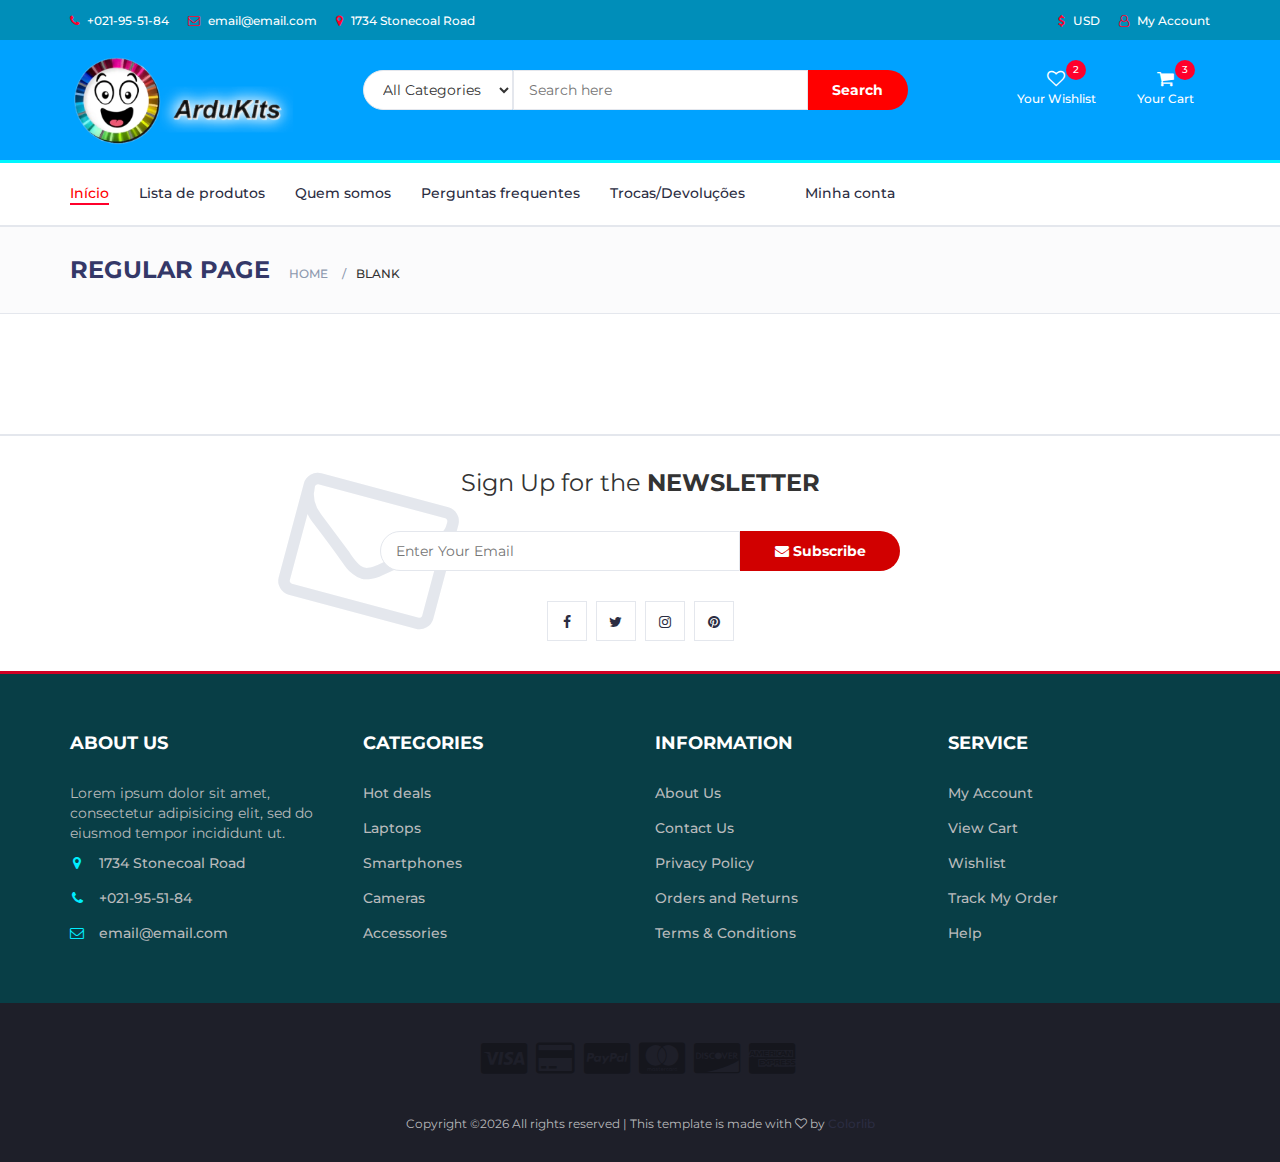
<file: blank.html>
<!DOCTYPE html>
<html lang="en">
	<head>
		<meta charset="utf-8">
		<meta http-equiv="X-UA-Compatible" content="IE=edge">
		<meta name="viewport" content="width=device-width, initial-scale=1">
		 <!-- The above 3 meta tags *must* come first in the head; any other head content must come *after* these tags -->

		<title>Electro - HTML Ecommerce Template</title>

 		<!-- Google font -->
 		<link href="https://fonts.googleapis.com/css?family=Montserrat:400,500,700" rel="stylesheet">

 		<!-- Bootstrap -->
 		<link type="text/css" rel="stylesheet" href="css/bootstrap.min.css"/>

 		<!-- Slick -->
 		<link type="text/css" rel="stylesheet" href="css/slick.css"/>
 		<link type="text/css" rel="stylesheet" href="css/slick-theme.css"/>

 		<!-- nouislider -->
 		<link type="text/css" rel="stylesheet" href="css/nouislider.min.css"/>

 		<!-- Font Awesome Icon -->
 		<link rel="stylesheet" href="css/font-awesome.min.css">

 		<!-- Custom stlylesheet -->
 		<link type="text/css" rel="stylesheet" href="css/style.css"/>

 		<!-- HTML5 shim and Respond.js for IE8 support of HTML5 elements and media queries -->
 		<!-- WARNING: Respond.js doesn't work if you view the page via file:// -->
 		<!--[if lt IE 9]>
 		  <script src="https://oss.maxcdn.com/html5shiv/3.7.3/html5shiv.min.js"></script>
 		  <script src="https://oss.maxcdn.com/respond/1.4.2/respond.min.js"></script>
 		<![endif]-->

    </head>
	<body>
		<!-- HEADER -->
		<header>
			<!-- TOP HEADER -->
			<div id="top-header">
				<div class="container">
					<ul class="header-links pull-left">
						<li><a href="#"><i class="fa fa-phone"></i> +021-95-51-84</a></li>
						<li><a href="#"><i class="fa fa-envelope-o"></i> email@email.com</a></li>
						<li><a href="#"><i class="fa fa-map-marker"></i> 1734 Stonecoal Road</a></li>
					</ul>
					<ul class="header-links pull-right">
						<li><a href="#"><i class="fa fa-dollar"></i> USD</a></li>
						<li><a href="#"><i class="fa fa-user-o"></i> My Account</a></li>
					</ul>
				</div>
			</div>
			<!-- /TOP HEADER -->

			<!-- MAIN HEADER -->
			<div id="header">
				<!-- container -->
				<div class="container">
					<!-- row -->
					<div class="row">
						<!-- LOGO -->
						<div class="col-md-3">
							<div class="header-logo">
								<a href="index.html" class="logo">
									<img class="img-logo" src="./img/logo-ardukits.webp" alt="Ardukits">
								</a>
							</div>
						</div>
						<!-- /LOGO -->

						<!-- SEARCH BAR -->
						<div class="col-md-6">
							<div class="header-search">
								<form>
									<select class="input-select">
										<option value="0">All Categories</option>
										<option value="1">Category 01</option>
										<option value="1">Category 02</option>
									</select>
									<input class="input" placeholder="Search here">
									<button class="search-btn">Search</button>
								</form>
							</div>
						</div>
						<!-- /SEARCH BAR -->

						<!-- ACCOUNT -->
						<div class="col-md-3 clearfix">
							<div class="header-ctn">
								<!-- Wishlist -->
								<div>
									<a href="#">
										<i class="fa fa-heart-o"></i>
										<span>Your Wishlist</span>
										<div class="qty">2</div>
									</a>
								</div>
								<!-- /Wishlist -->

								<!-- Cart -->
								<div class="dropdown">
									<a class="dropdown-toggle" data-toggle="dropdown" aria-expanded="true">
										<i class="fa fa-shopping-cart"></i>
										<span>Your Cart</span>
										<div class="qty">3</div>
									</a>
									<div class="cart-dropdown">
										<div class="cart-list">
											<div class="product-widget">
												<div class="product-img">
													<img src="./img/product01.png" alt="">
												</div>
												<div class="product-body">
													<h3 class="product-name"><a href="#">product name goes here</a></h3>
													<h4 class="product-price"><span class="qty">1x</span>$980.00</h4>
												</div>
												<button class="delete"><i class="fa fa-close"></i></button>
											</div>

											<div class="product-widget">
												<div class="product-img">
													<img src="./img/product02.png" alt="">
												</div>
												<div class="product-body">
													<h3 class="product-name"><a href="#">product name goes here</a></h3>
													<h4 class="product-price"><span class="qty">3x</span>$980.00</h4>
												</div>
												<button class="delete"><i class="fa fa-close"></i></button>
											</div>
										</div>
										<div class="cart-summary">
											<small>3 Item(s) selected</small>
											<h5>SUBTOTAL: $2940.00</h5>
										</div>
										<div class="cart-btns">
											<a href="#">View Cart</a>
											<a href="#">Checkout  <i class="fa fa-arrow-circle-right"></i></a>
										</div>
									</div>
								</div>
								<!-- /Cart -->

								<!-- Menu Toogle -->
								<div class="menu-toggle">
									<a href="#">
										<i class="fa fa-bars"></i>
										<span>Menu</span>
									</a>
								</div>
								<!-- /Menu Toogle -->
							</div>
						</div>
						<!-- /ACCOUNT -->
					</div>
					<!-- row -->
				</div>
				<!-- container -->
			</div>
			<!-- /MAIN HEADER -->
		</header>
		<!-- /HEADER -->

		<!-- NAVIGATION -->
		<nav id="navigation">
			<!-- container -->
			<div class="container">
				<!-- responsive-nav -->
				<div id="responsive-nav">
					<!-- NAV -->
					<ul class="main-nav nav navbar-nav">
						<li class="active"><a href="index.html">Início</a></li>
						<li><a href="store.html">Lista de produtos</a></li>
						<li><a href="#">Quem somos</a></li>
						<li><a href="#">Perguntas frequentes</a></li>
						<li><a href="#">Trocas/Devoluções</a></li>
						<li><a href="#"></a></li>
						<li><a href="#">Minha conta</a></li>
					</ul>
					<!-- /NAV -->
				</div>
				<!-- /responsive-nav -->
			</div>
			<!-- /container -->
		</nav>
		<!-- /NAVIGATION -->

		<!-- BREADCRUMB -->
		<div id="breadcrumb" class="section">
			<!-- container -->
			<div class="container">
				<!-- row -->
				<div class="row">
					<div class="col-md-12">
						<h3 class="breadcrumb-header">Regular Page</h3>
						<ul class="breadcrumb-tree">
							<li><a href="#">Home</a></li>
							<li class="active">Blank</li>
						</ul>
					</div>
				</div>
				<!-- /row -->
			</div>
			<!-- /container -->
		</div>
		<!-- /BREADCRUMB -->

		<!-- SECTION -->
		<div class="section">
			<!-- container -->
			<div class="container">
				<!-- row -->
				<div class="row">
				</div>
				<!-- /row -->
			</div>
			<!-- /container -->
		</div>
		<!-- /SECTION -->

		<!-- NEWSLETTER -->
		<div id="newsletter" class="section">
			<!-- container -->
			<div class="container">
				<!-- row -->
				<div class="row">
					<div class="col-md-12">
						<div class="newsletter">
							<p>Sign Up for the <strong>NEWSLETTER</strong></p>
							<form>
								<input class="input" type="email" placeholder="Enter Your Email">
								<button class="newsletter-btn"><i class="fa fa-envelope"></i> Subscribe</button>
							</form>
							<ul class="newsletter-follow">
								<li>
									<a href="#"><i class="fa fa-facebook"></i></a>
								</li>
								<li>
									<a href="#"><i class="fa fa-twitter"></i></a>
								</li>
								<li>
									<a href="#"><i class="fa fa-instagram"></i></a>
								</li>
								<li>
									<a href="#"><i class="fa fa-pinterest"></i></a>
								</li>
							</ul>
						</div>
					</div>
				</div>
				<!-- /row -->
			</div>
			<!-- /container -->
		</div>
		<!-- /NEWSLETTER -->

		<!-- FOOTER -->
		<footer id="footer">
			<!-- top footer -->
			<div class="section">
				<!-- container -->
				<div class="container">
					<!-- row -->
					<div class="row">
						<div class="col-md-3 col-xs-6">
							<div class="footer">
								<h3 class="footer-title">About Us</h3>
								<p>Lorem ipsum dolor sit amet, consectetur adipisicing elit, sed do eiusmod tempor incididunt ut.</p>
								<ul class="footer-links">
									<li><a href="#"><i class="fa fa-map-marker"></i>1734 Stonecoal Road</a></li>
									<li><a href="#"><i class="fa fa-phone"></i>+021-95-51-84</a></li>
									<li><a href="#"><i class="fa fa-envelope-o"></i>email@email.com</a></li>
								</ul>
							</div>
						</div>

						<div class="col-md-3 col-xs-6">
							<div class="footer">
								<h3 class="footer-title">Categories</h3>
								<ul class="footer-links">
									<li><a href="#">Hot deals</a></li>
									<li><a href="#">Laptops</a></li>
									<li><a href="#">Smartphones</a></li>
									<li><a href="#">Cameras</a></li>
									<li><a href="#">Accessories</a></li>
								</ul>
							</div>
						</div>

						<div class="clearfix visible-xs"></div>

						<div class="col-md-3 col-xs-6">
							<div class="footer">
								<h3 class="footer-title">Information</h3>
								<ul class="footer-links">
									<li><a href="#">About Us</a></li>
									<li><a href="#">Contact Us</a></li>
									<li><a href="#">Privacy Policy</a></li>
									<li><a href="#">Orders and Returns</a></li>
									<li><a href="#">Terms & Conditions</a></li>
								</ul>
							</div>
						</div>

						<div class="col-md-3 col-xs-6">
							<div class="footer">
								<h3 class="footer-title">Service</h3>
								<ul class="footer-links">
									<li><a href="#">My Account</a></li>
									<li><a href="#">View Cart</a></li>
									<li><a href="#">Wishlist</a></li>
									<li><a href="#">Track My Order</a></li>
									<li><a href="#">Help</a></li>
								</ul>
							</div>
						</div>
					</div>
					<!-- /row -->
				</div>
				<!-- /container -->
			</div>
			<!-- /top footer -->

			<!-- bottom footer -->
			<div id="bottom-footer" class="section">
				<div class="container">
					<!-- row -->
					<div class="row">
						<div class="col-md-12 text-center">
							<ul class="footer-payments">
								<li><a href="#"><i class="fa fa-cc-visa"></i></a></li>
								<li><a href="#"><i class="fa fa-credit-card"></i></a></li>
								<li><a href="#"><i class="fa fa-cc-paypal"></i></a></li>
								<li><a href="#"><i class="fa fa-cc-mastercard"></i></a></li>
								<li><a href="#"><i class="fa fa-cc-discover"></i></a></li>
								<li><a href="#"><i class="fa fa-cc-amex"></i></a></li>
							</ul>
							<span class="copyright">
								<!-- Link back to Colorlib can't be removed. Template is licensed under CC BY 3.0. -->
								Copyright &copy;<script>document.write(new Date().getFullYear());</script> All rights reserved | This template is made with <i class="fa fa-heart-o" aria-hidden="true"></i> by <a href="https://colorlib.com" target="_blank">Colorlib</a>
							<!-- Link back to Colorlib can't be removed. Template is licensed under CC BY 3.0. -->
							</span>


						</div>
					</div>
						<!-- /row -->
				</div>
				<!-- /container -->
			</div>
			<!-- /bottom footer -->
		</footer>
		<!-- /FOOTER -->

		<!-- jQuery Plugins -->
		<script src="js/jquery.min.js"></script>
		<script src="js/bootstrap.min.js"></script>
		<script src="js/slick.min.js"></script>
		<script src="js/nouislider.min.js"></script>
		<script src="js/jquery.zoom.min.js"></script>
		<script src="js/main.js"></script>

	</body>
</html>
</file>
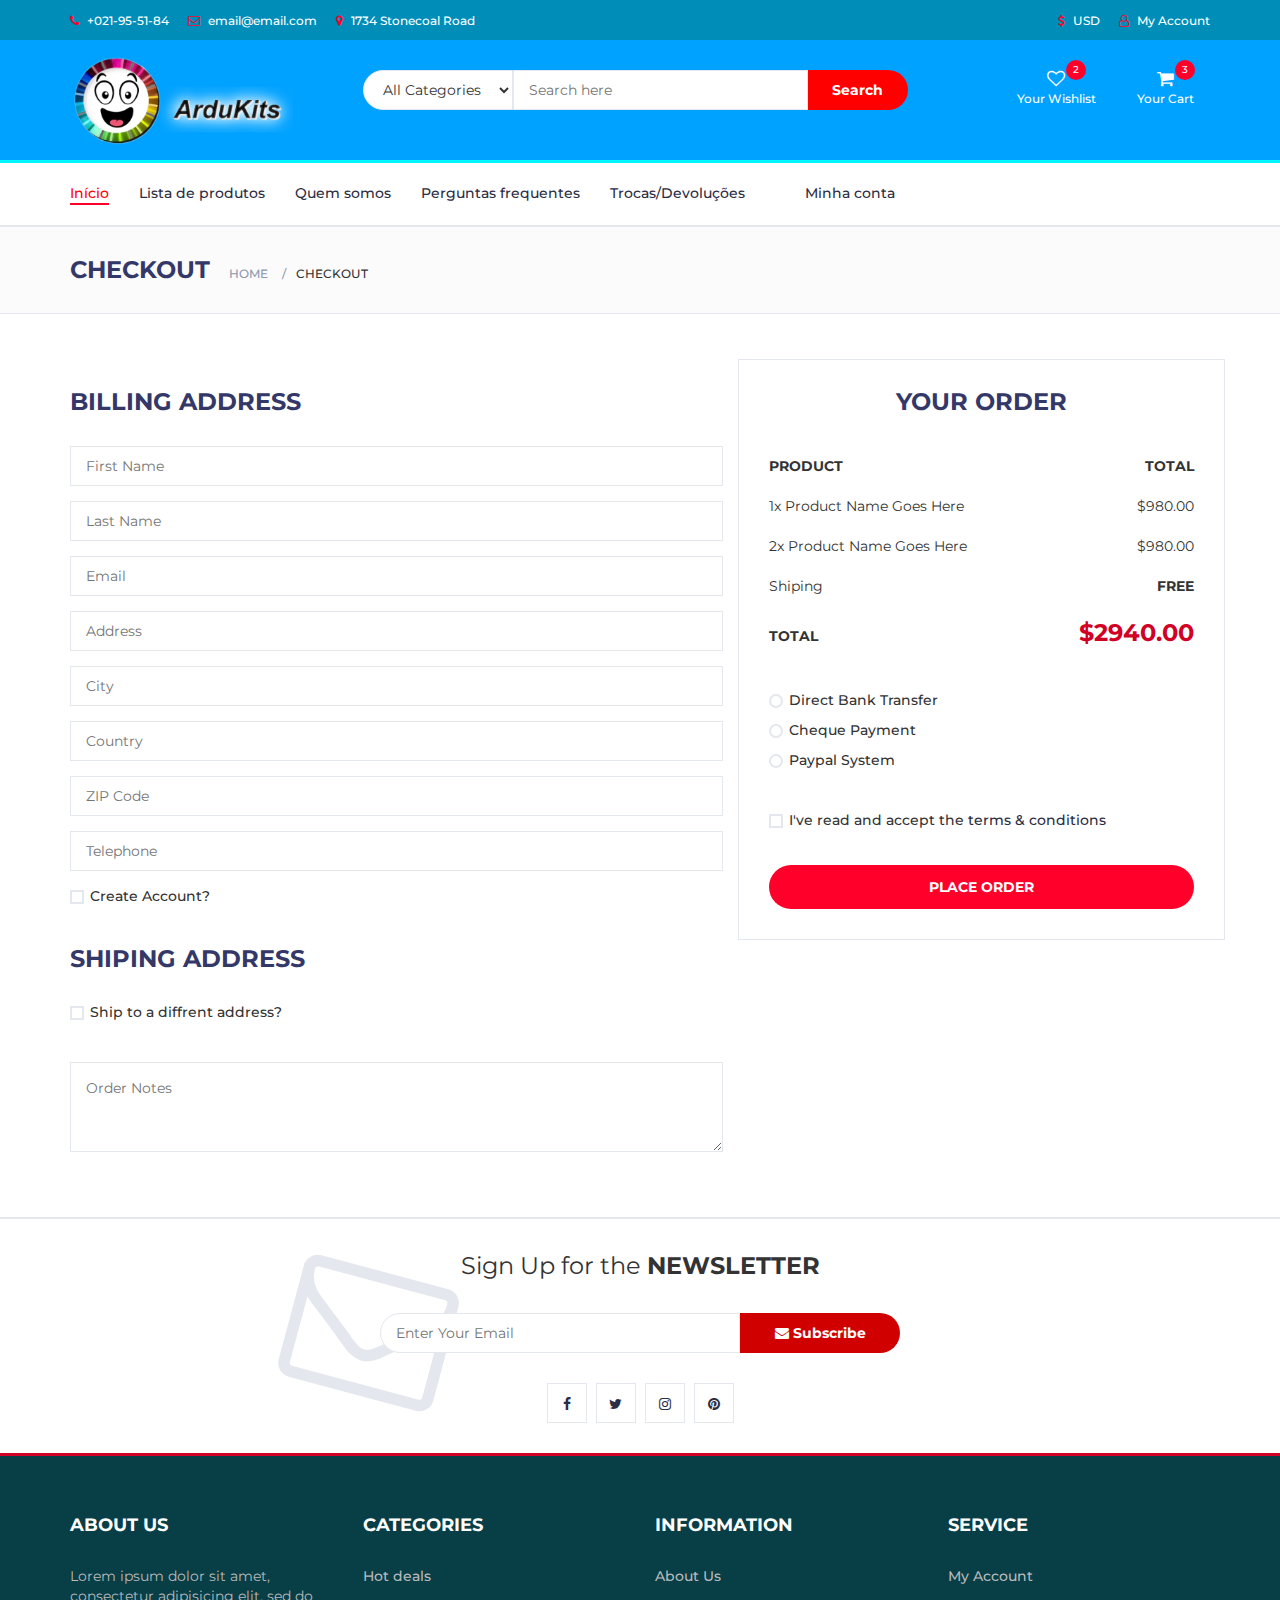
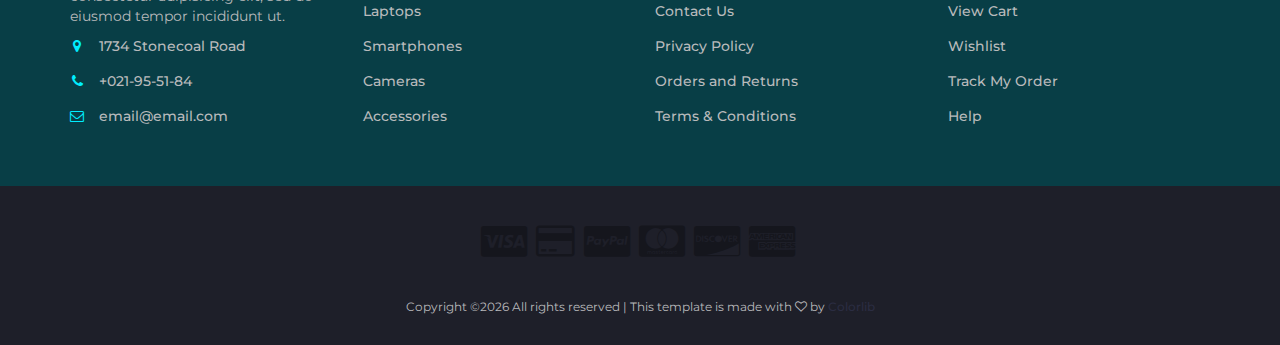
<file: checkout.html>
<!DOCTYPE html>
<html lang="en">
	<head>
		<meta charset="utf-8">
		<meta http-equiv="X-UA-Compatible" content="IE=edge">
		<meta name="viewport" content="width=device-width, initial-scale=1">
		 <!-- The above 3 meta tags *must* come first in the head; any other head content must come *after* these tags -->

		<title>Electro - HTML Ecommerce Template</title>

 		<!-- Google font -->
 		<link href="https://fonts.googleapis.com/css?family=Montserrat:400,500,700" rel="stylesheet">

 		<!-- Bootstrap -->
 		<link type="text/css" rel="stylesheet" href="css/bootstrap.min.css"/>

 		<!-- Slick -->
 		<link type="text/css" rel="stylesheet" href="css/slick.css"/>
 		<link type="text/css" rel="stylesheet" href="css/slick-theme.css"/>

 		<!-- nouislider -->
 		<link type="text/css" rel="stylesheet" href="css/nouislider.min.css"/>

 		<!-- Font Awesome Icon -->
 		<link rel="stylesheet" href="css/font-awesome.min.css">

 		<!-- Custom stlylesheet -->
 		<link type="text/css" rel="stylesheet" href="css/style.css"/>

		<!-- HTML5 shim and Respond.js for IE8 support of HTML5 elements and media queries -->
		<!-- WARNING: Respond.js doesn't work if you view the page via file:// -->
		<!--[if lt IE 9]>
		  <script src="https://oss.maxcdn.com/html5shiv/3.7.3/html5shiv.min.js"></script>
		  <script src="https://oss.maxcdn.com/respond/1.4.2/respond.min.js"></script>
		<![endif]-->

    </head>
	<body>
		<!-- HEADER -->
		<header>
			<!-- TOP HEADER -->
			<div id="top-header">
				<div class="container">
					<ul class="header-links pull-left">
						<li><a href="#"><i class="fa fa-phone"></i> +021-95-51-84</a></li>
						<li><a href="#"><i class="fa fa-envelope-o"></i> email@email.com</a></li>
						<li><a href="#"><i class="fa fa-map-marker"></i> 1734 Stonecoal Road</a></li>
					</ul>
					<ul class="header-links pull-right">
						<li><a href="#"><i class="fa fa-dollar"></i> USD</a></li>
						<li><a href="#"><i class="fa fa-user-o"></i> My Account</a></li>
					</ul>
				</div>
			</div>
			<!-- /TOP HEADER -->

			<!-- MAIN HEADER -->
			<div id="header">
				<!-- container -->
				<div class="container">
					<!-- row -->
					<div class="row">
						<!-- LOGO -->
						<div class="col-md-3">
							<div class="header-logo">
								<a href="index.html" class="logo">
									<img class="img-logo" src="./img/logo-ardukits.webp" alt="Ardukits">
								</a>
							</div>
						</div>
						<!-- /LOGO -->

						<!-- SEARCH BAR -->
						<div class="col-md-6">
							<div class="header-search">
								<form>
									<select class="input-select">
										<option value="0">All Categories</option>
										<option value="1">Category 01</option>
										<option value="1">Category 02</option>
									</select>
									<input class="input" placeholder="Search here">
									<button class="search-btn">Search</button>
								</form>
							</div>
						</div>
						<!-- /SEARCH BAR -->

						<!-- ACCOUNT -->
						<div class="col-md-3 clearfix">
							<div class="header-ctn">
								<!-- Wishlist -->
								<div>
									<a href="#">
										<i class="fa fa-heart-o"></i>
										<span>Your Wishlist</span>
										<div class="qty">2</div>
									</a>
								</div>
								<!-- /Wishlist -->

								<!-- Cart -->
								<div class="dropdown">
									<a class="dropdown-toggle" data-toggle="dropdown" aria-expanded="true">
										<i class="fa fa-shopping-cart"></i>
										<span>Your Cart</span>
										<div class="qty">3</div>
									</a>
									<div class="cart-dropdown">
										<div class="cart-list">
											<div class="product-widget">
												<div class="product-img">
													<img src="./img/product01.png" alt="">
												</div>
												<div class="product-body">
													<h3 class="product-name"><a href="#">product name goes here</a></h3>
													<h4 class="product-price"><span class="qty">1x</span>$980.00</h4>
												</div>
												<button class="delete"><i class="fa fa-close"></i></button>
											</div>

											<div class="product-widget">
												<div class="product-img">
													<img src="./img/product02.png" alt="">
												</div>
												<div class="product-body">
													<h3 class="product-name"><a href="#">product name goes here</a></h3>
													<h4 class="product-price"><span class="qty">3x</span>$980.00</h4>
												</div>
												<button class="delete"><i class="fa fa-close"></i></button>
											</div>
										</div>
										<div class="cart-summary">
											<small>3 Item(s) selected</small>
											<h5>SUBTOTAL: $2940.00</h5>
										</div>
										<div class="cart-btns">
											<a href="#">View Cart</a>
											<a href="#">Checkout  <i class="fa fa-arrow-circle-right"></i></a>
										</div>
									</div>
								</div>
								<!-- /Cart -->

								<!-- Menu Toogle -->
								<div class="menu-toggle">
									<a href="#">
										<i class="fa fa-bars"></i>
										<span>Menu</span>
									</a>
								</div>
								<!-- /Menu Toogle -->
							</div>
						</div>
						<!-- /ACCOUNT -->
					</div>
					<!-- row -->
				</div>
				<!-- container -->
			</div>
			<!-- /MAIN HEADER -->
		</header>
		<!-- /HEADER -->

		<!-- NAVIGATION -->
		<nav id="navigation">
			<!-- container -->
			<div class="container">
				<!-- responsive-nav -->
				<div id="responsive-nav">
					<!-- NAV -->
					<ul class="main-nav nav navbar-nav">
						<li class="active"><a href="index.html">Início</a></li>
						<li><a href="store.html">Lista de produtos</a></li>
						<li><a href="#">Quem somos</a></li>
						<li><a href="#">Perguntas frequentes</a></li>
						<li><a href="#">Trocas/Devoluções</a></li>
						<li><a href="#"></a></li>
						<li><a href="#">Minha conta</a></li>
					</ul>
					<!-- /NAV -->
				</div>
				<!-- /responsive-nav -->
			</div>
			<!-- /container -->
		</nav>
		<!-- /NAVIGATION -->

		<!-- BREADCRUMB -->
		<div id="breadcrumb" class="section">
			<!-- container -->
			<div class="container">
				<!-- row -->
				<div class="row">
					<div class="col-md-12">
						<h3 class="breadcrumb-header">Checkout</h3>
						<ul class="breadcrumb-tree">
							<li><a href="#">Home</a></li>
							<li class="active">Checkout</li>
						</ul>
					</div>
				</div>
				<!-- /row -->
			</div>
			<!-- /container -->
		</div>
		<!-- /BREADCRUMB -->

		<!-- SECTION -->
		<div class="section">
			<!-- container -->
			<div class="container">
				<!-- row -->
				<div class="row">

					<div class="col-md-7">
						<!-- Billing Details -->
						<div class="billing-details">
							<div class="section-title">
								<h3 class="title">Billing address</h3>
							</div>
							<div class="form-group">
								<input class="input" type="text" name="first-name" placeholder="First Name">
							</div>
							<div class="form-group">
								<input class="input" type="text" name="last-name" placeholder="Last Name">
							</div>
							<div class="form-group">
								<input class="input" type="email" name="email" placeholder="Email">
							</div>
							<div class="form-group">
								<input class="input" type="text" name="address" placeholder="Address">
							</div>
							<div class="form-group">
								<input class="input" type="text" name="city" placeholder="City">
							</div>
							<div class="form-group">
								<input class="input" type="text" name="country" placeholder="Country">
							</div>
							<div class="form-group">
								<input class="input" type="text" name="zip-code" placeholder="ZIP Code">
							</div>
							<div class="form-group">
								<input class="input" type="tel" name="tel" placeholder="Telephone">
							</div>
							<div class="form-group">
								<div class="input-checkbox">
									<input type="checkbox" id="create-account">
									<label for="create-account">
										<span></span>
										Create Account?
									</label>
									<div class="caption">
										<p>Lorem ipsum dolor sit amet, consectetur adipisicing elit, sed do eiusmod tempor incididunt.</p>
										<input class="input" type="password" name="password" placeholder="Enter Your Password">
									</div>
								</div>
							</div>
						</div>
						<!-- /Billing Details -->

						<!-- Shiping Details -->
						<div class="shiping-details">
							<div class="section-title">
								<h3 class="title">Shiping address</h3>
							</div>
							<div class="input-checkbox">
								<input type="checkbox" id="shiping-address">
								<label for="shiping-address">
									<span></span>
									Ship to a diffrent address?
								</label>
								<div class="caption">
									<div class="form-group">
										<input class="input" type="text" name="first-name" placeholder="First Name">
									</div>
									<div class="form-group">
										<input class="input" type="text" name="last-name" placeholder="Last Name">
									</div>
									<div class="form-group">
										<input class="input" type="email" name="email" placeholder="Email">
									</div>
									<div class="form-group">
										<input class="input" type="text" name="address" placeholder="Address">
									</div>
									<div class="form-group">
										<input class="input" type="text" name="city" placeholder="City">
									</div>
									<div class="form-group">
										<input class="input" type="text" name="country" placeholder="Country">
									</div>
									<div class="form-group">
										<input class="input" type="text" name="zip-code" placeholder="ZIP Code">
									</div>
									<div class="form-group">
										<input class="input" type="tel" name="tel" placeholder="Telephone">
									</div>
								</div>
							</div>
						</div>
						<!-- /Shiping Details -->

						<!-- Order notes -->
						<div class="order-notes">
							<textarea class="input" placeholder="Order Notes"></textarea>
						</div>
						<!-- /Order notes -->
					</div>

					<!-- Order Details -->
					<div class="col-md-5 order-details">
						<div class="section-title text-center">
							<h3 class="title">Your Order</h3>
						</div>
						<div class="order-summary">
							<div class="order-col">
								<div><strong>PRODUCT</strong></div>
								<div><strong>TOTAL</strong></div>
							</div>
							<div class="order-products">
								<div class="order-col">
									<div>1x Product Name Goes Here</div>
									<div>$980.00</div>
								</div>
								<div class="order-col">
									<div>2x Product Name Goes Here</div>
									<div>$980.00</div>
								</div>
							</div>
							<div class="order-col">
								<div>Shiping</div>
								<div><strong>FREE</strong></div>
							</div>
							<div class="order-col">
								<div><strong>TOTAL</strong></div>
								<div><strong class="order-total">$2940.00</strong></div>
							</div>
						</div>
						<div class="payment-method">
							<div class="input-radio">
								<input type="radio" name="payment" id="payment-1">
								<label for="payment-1">
									<span></span>
									Direct Bank Transfer
								</label>
								<div class="caption">
									<p>Lorem ipsum dolor sit amet, consectetur adipisicing elit, sed do eiusmod tempor incididunt ut labore et dolore magna aliqua.</p>
								</div>
							</div>
							<div class="input-radio">
								<input type="radio" name="payment" id="payment-2">
								<label for="payment-2">
									<span></span>
									Cheque Payment
								</label>
								<div class="caption">
									<p>Lorem ipsum dolor sit amet, consectetur adipisicing elit, sed do eiusmod tempor incididunt ut labore et dolore magna aliqua.</p>
								</div>
							</div>
							<div class="input-radio">
								<input type="radio" name="payment" id="payment-3">
								<label for="payment-3">
									<span></span>
									Paypal System
								</label>
								<div class="caption">
									<p>Lorem ipsum dolor sit amet, consectetur adipisicing elit, sed do eiusmod tempor incididunt ut labore et dolore magna aliqua.</p>
								</div>
							</div>
						</div>
						<div class="input-checkbox">
							<input type="checkbox" id="terms">
							<label for="terms">
								<span></span>
								I've read and accept the <a href="#">terms & conditions</a>
							</label>
						</div>
						<a href="#" class="primary-btn order-submit">Place order</a>
					</div>
					<!-- /Order Details -->
				</div>
				<!-- /row -->
			</div>
			<!-- /container -->
		</div>
		<!-- /SECTION -->

		<!-- NEWSLETTER -->
		<div id="newsletter" class="section">
			<!-- container -->
			<div class="container">
				<!-- row -->
				<div class="row">
					<div class="col-md-12">
						<div class="newsletter">
							<p>Sign Up for the <strong>NEWSLETTER</strong></p>
							<form>
								<input class="input" type="email" placeholder="Enter Your Email">
								<button class="newsletter-btn"><i class="fa fa-envelope"></i> Subscribe</button>
							</form>
							<ul class="newsletter-follow">
								<li>
									<a href="#"><i class="fa fa-facebook"></i></a>
								</li>
								<li>
									<a href="#"><i class="fa fa-twitter"></i></a>
								</li>
								<li>
									<a href="#"><i class="fa fa-instagram"></i></a>
								</li>
								<li>
									<a href="#"><i class="fa fa-pinterest"></i></a>
								</li>
							</ul>
						</div>
					</div>
				</div>
				<!-- /row -->
			</div>
			<!-- /container -->
		</div>
		<!-- /NEWSLETTER -->

		<!-- FOOTER -->
		<footer id="footer">
			<!-- top footer -->
			<div class="section">
				<!-- container -->
				<div class="container">
					<!-- row -->
					<div class="row">
						<div class="col-md-3 col-xs-6">
							<div class="footer">
								<h3 class="footer-title">About Us</h3>
								<p>Lorem ipsum dolor sit amet, consectetur adipisicing elit, sed do eiusmod tempor incididunt ut.</p>
								<ul class="footer-links">
									<li><a href="#"><i class="fa fa-map-marker"></i>1734 Stonecoal Road</a></li>
									<li><a href="#"><i class="fa fa-phone"></i>+021-95-51-84</a></li>
									<li><a href="#"><i class="fa fa-envelope-o"></i>email@email.com</a></li>
								</ul>
							</div>
						</div>

						<div class="col-md-3 col-xs-6">
							<div class="footer">
								<h3 class="footer-title">Categories</h3>
								<ul class="footer-links">
									<li><a href="#">Hot deals</a></li>
									<li><a href="#">Laptops</a></li>
									<li><a href="#">Smartphones</a></li>
									<li><a href="#">Cameras</a></li>
									<li><a href="#">Accessories</a></li>
								</ul>
							</div>
						</div>

						<div class="clearfix visible-xs"></div>

						<div class="col-md-3 col-xs-6">
							<div class="footer">
								<h3 class="footer-title">Information</h3>
								<ul class="footer-links">
									<li><a href="#">About Us</a></li>
									<li><a href="#">Contact Us</a></li>
									<li><a href="#">Privacy Policy</a></li>
									<li><a href="#">Orders and Returns</a></li>
									<li><a href="#">Terms & Conditions</a></li>
								</ul>
							</div>
						</div>

						<div class="col-md-3 col-xs-6">
							<div class="footer">
								<h3 class="footer-title">Service</h3>
								<ul class="footer-links">
									<li><a href="#">My Account</a></li>
									<li><a href="#">View Cart</a></li>
									<li><a href="#">Wishlist</a></li>
									<li><a href="#">Track My Order</a></li>
									<li><a href="#">Help</a></li>
								</ul>
							</div>
						</div>
					</div>
					<!-- /row -->
				</div>
				<!-- /container -->
			</div>
			<!-- /top footer -->

			<!-- bottom footer -->
			<div id="bottom-footer" class="section">
				<div class="container">
					<!-- row -->
					<div class="row">
						<div class="col-md-12 text-center">
							<ul class="footer-payments">
								<li><a href="#"><i class="fa fa-cc-visa"></i></a></li>
								<li><a href="#"><i class="fa fa-credit-card"></i></a></li>
								<li><a href="#"><i class="fa fa-cc-paypal"></i></a></li>
								<li><a href="#"><i class="fa fa-cc-mastercard"></i></a></li>
								<li><a href="#"><i class="fa fa-cc-discover"></i></a></li>
								<li><a href="#"><i class="fa fa-cc-amex"></i></a></li>
							</ul>
							<span class="copyright">
								<!-- Link back to Colorlib can't be removed. Template is licensed under CC BY 3.0. -->
								Copyright &copy;<script>document.write(new Date().getFullYear());</script> All rights reserved | This template is made with <i class="fa fa-heart-o" aria-hidden="true"></i> by <a href="https://colorlib.com" target="_blank">Colorlib</a>
							<!-- Link back to Colorlib can't be removed. Template is licensed under CC BY 3.0. -->
							</span>
						</div>
					</div>
						<!-- /row -->
				</div>
				<!-- /container -->
			</div>
			<!-- /bottom footer -->
		</footer>
		<!-- /FOOTER -->

		<!-- jQuery Plugins -->
		<script src="js/jquery.min.js"></script>
		<script src="js/bootstrap.min.js"></script>
		<script src="js/slick.min.js"></script>
		<script src="js/nouislider.min.js"></script>
		<script src="js/jquery.zoom.min.js"></script>
		<script src="js/main.js"></script>

	</body>
</html>
</file>
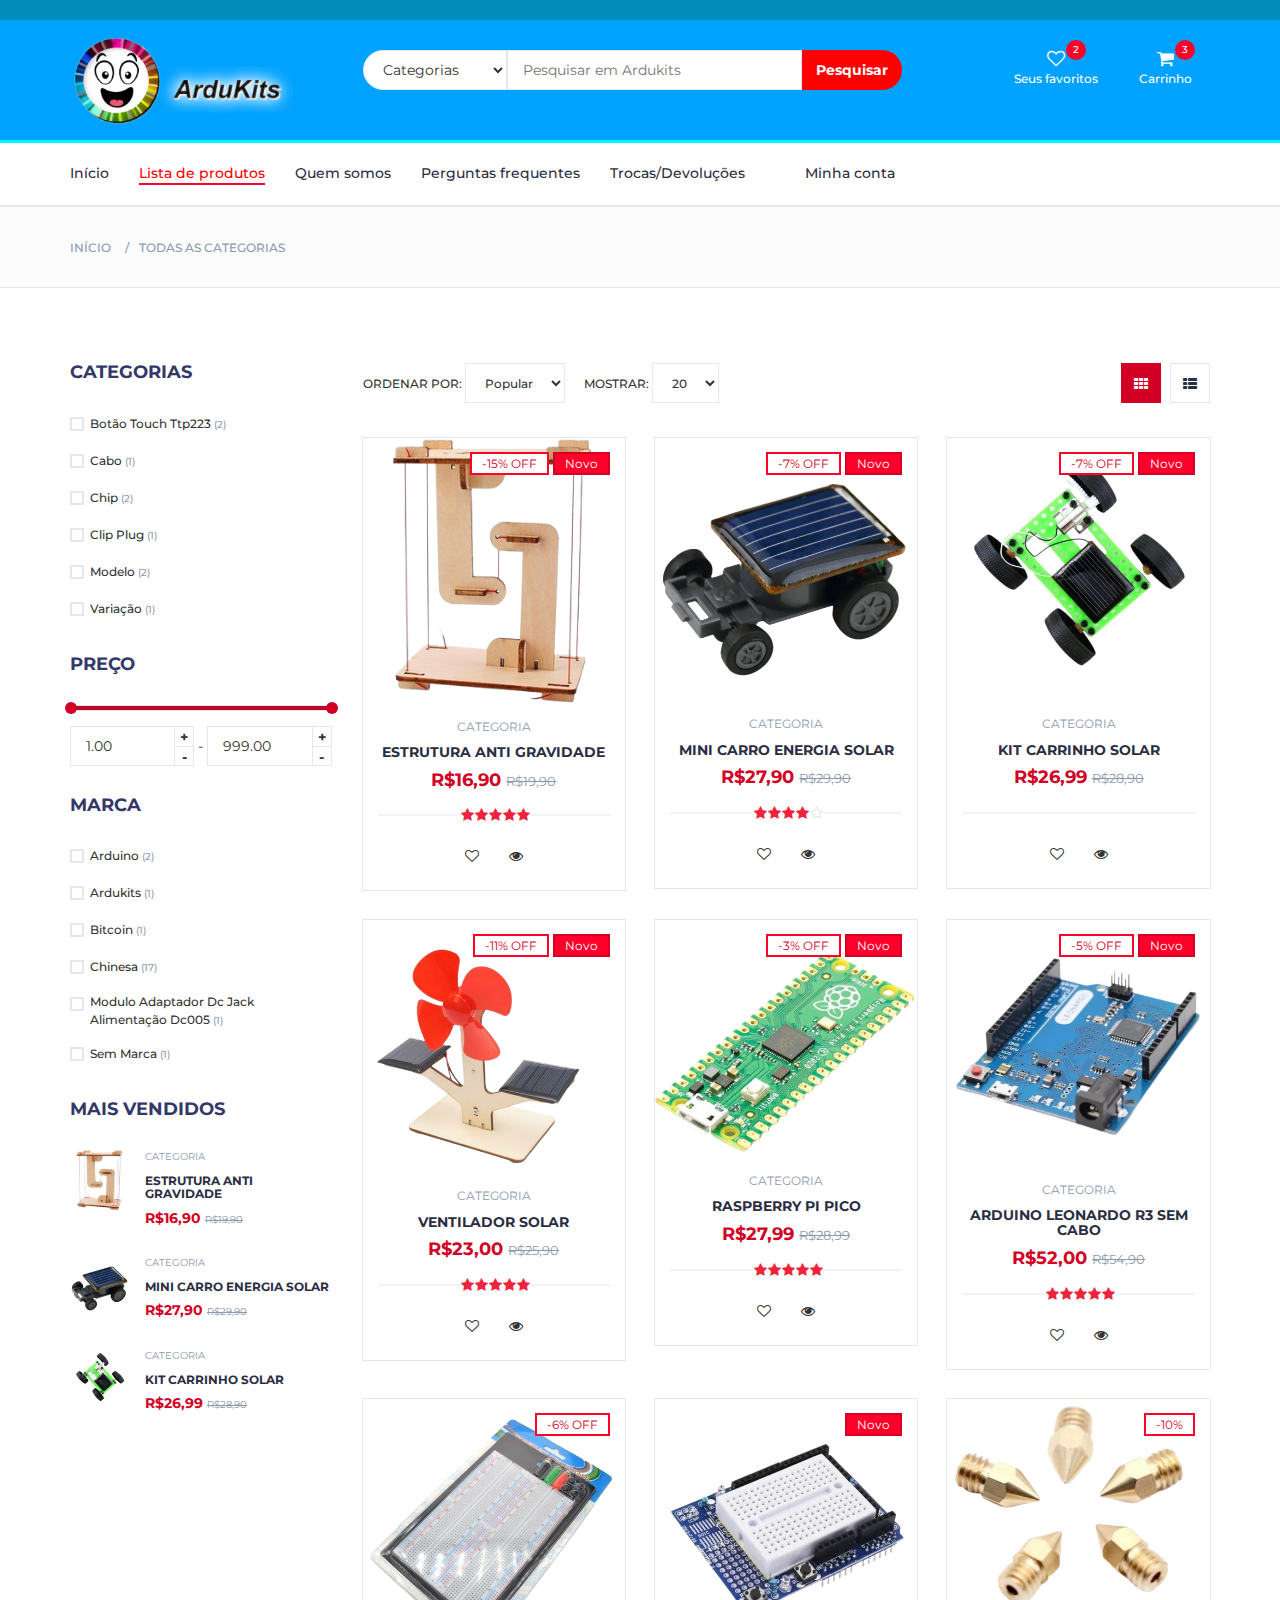
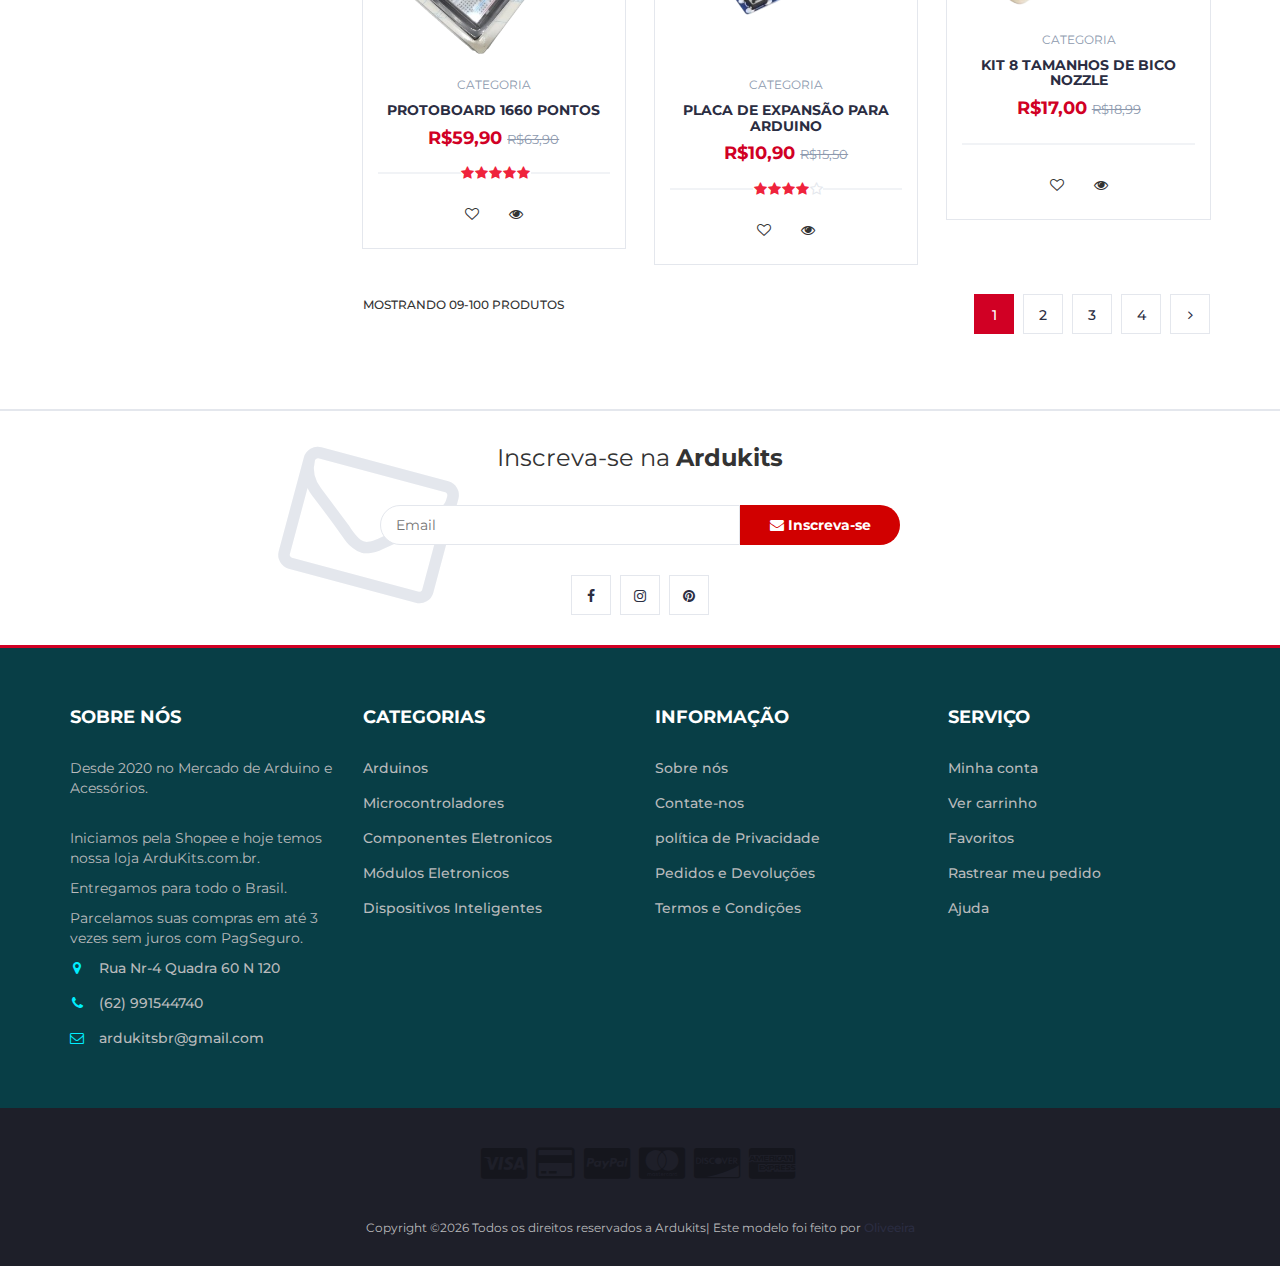
<file: store.html>
<!DOCTYPE html>
<html lang="en">
	<head>
		<meta charset="utf-8">
		<meta http-equiv="X-UA-Compatible" content="IE=edge">
		<meta name="viewport" content="width=device-width, initial-scale=1">		 
		<title>Ardukits</title>

		<!-- Google font -->
		<link href="https://fonts.googleapis.com/css?family=Montserrat:400,500,700" rel="stylesheet">

		<!-- Bootstrap -->
		<link type="text/css" rel="stylesheet" href="css/bootstrap.min.css"/>

		<!-- Slick -->
		<link type="text/css" rel="stylesheet" href="css/slick.css"/>
		<link type="text/css" rel="stylesheet" href="css/slick-theme.css"/>

		<!-- nouislider -->
		<link type="text/css" rel="stylesheet" href="css/nouislider.min.css"/>

		<!-- Font Awesome Icon -->
		<link rel="stylesheet" href="css/font-awesome.min.css">

		<!-- Custom stlylesheet -->
		<link type="text/css" rel="stylesheet" href="css/style.css"/>

		<!--[if lt IE 9]>
		  <script src="https://oss.maxcdn.com/html5shiv/3.7.3/html5shiv.min.js"></script>
		  <script src="https://oss.maxcdn.com/respond/1.4.2/respond.min.js"></script>
		<![endif]-->

    </head>
	<body>
		<!-- HEADER -->
		<header>
			<!-- TOP HEADER -->
			<div id="top-header">
				
				</div>
			</div>
			<!-- /TOP HEADER -->

			<!-- MAIN HEADER -->
			<div id="header">
				<!-- container -->
				<div class="container">
					<!-- row -->
					<div class="row">
						<!-- LOGO -->
						<div class="col-md-3">
							<div class="header-logo">
								<a href="index.html" class="logo">
									<img class="img-logo" src="./img/logo-ardukits.webp" alt="Ardukits">
								</a>
							</div>
						</div>
						<!-- /LOGO -->

						<!-- SEARCH BAR -->
						<div class="col-md-6">
							<div class="header-search">
								<form>
									<select class="input-select">
										<option value="0">Categorias</option>
										<option value="1">Arduinos </option>
										<option value="1">Prototipação</option>
									</select>
									<input class="input" placeholder="Pesquisar em Ardukits">
									<button class="search-btn">Pesquisar</button>
								</form>
							</div>
						</div>
						<!-- /SEARCH BAR -->

						<!-- ACCOUNT -->
						<div class="col-md-3 clearfix">
							<div class="header-ctn">
								<!-- Wishlist -->
								<div>
									<a href="#">
										<i class="fa fa-heart-o"></i>
										<span>Seus favoritos</span>
										<div class="qty">2</div>
									</a>
								</div>
								<!-- /Wishlist -->

								<!-- Cart -->
								<div class="dropdown">
									<a class="dropdown-toggle" data-toggle="dropdown" aria-expanded="true">
										<i class="fa fa-shopping-cart"></i>
										<span>Carrinho</span>
										<div class="qty">3</div>
									</a>
									<div class="cart-dropdown">
										<div class="cart-list">
											<div class="product-widget">
												<div class="product-img">
													<img src="./img/product01.png" alt="">
												</div>
												<div class="product-body">
													<h3 class="product-name"><a href="#">Nome do produto</a></h3>
													<h4 class="product-price"><span class="qty">1x</span>R$980.00</h4>
												</div>
												<button class="delete"><i class="fa fa-close"></i></button>
											</div>

											<div class="product-widget">
												<div class="product-img">
													<img src="./img/product02.png" alt="">
												</div>
												<div class="product-body">
													<h3 class="product-name"><a href="#">Nome do produto</a></h3>
													<h4 class="product-price"><span class="qty">3x</span>R$980.00</h4>
												</div>
												<button class="delete"><i class="fa fa-close"></i></button>
											</div>
										</div>
										<div class="cart-summary">
											<small>3 Item(s) Selecionados</small>
											<h5>TOTAL: R$2940.00</h5>
										</div>
										<div class="cart-btns">
											<a href="#">Carrinho</a>
											<a href="#">Comprar  <i class="fa fa-arrow-circle-right"></i></a>
										</div>
									</div>
								</div>
								<!-- /Cart -->

								<!-- Menu Toogle -->
								<div class="menu-toggle">
									<a href="#">
										<i class="fa fa-bars"></i>
										<span>Menu</span>
									</a>
								</div>
								<!-- /Menu Toogle -->
							</div>
						</div>
						<!-- /ACCOUNT -->
					</div>
					<!-- row -->
				</div>
				<!-- container -->
			</div>
			<!-- /MAIN HEADER -->
		</header>
		<!-- /HEADER -->

		<!-- NAVIGATION -->
		<nav id="navigation">
			<!-- container -->
			<div class="container">
				<!-- responsive-nav -->
				<div id="responsive-nav">
					<!-- NAV -->
					<ul class="main-nav nav navbar-nav">
						<li><a href="index.html">Início</a></li>
						<li class="active"> <a href="store.html">Lista de produtos</a></li>
						<li><a href="#">Quem somos</a></li>
						<li><a href="#">Perguntas frequentes</a></li>
						<li><a href="#">Trocas/Devoluções</a></li>
						<li><a href="#"></a></li>
						<li><a href="#">Minha conta</a></li>
					</ul>
					<!-- /NAV -->
				</div>
				<!-- /responsive-nav -->
			</div>
			<!-- /container -->
		</nav>
		<!-- /NAVIGATION -->

		<!-- BREADCRUMB -->
		<div id="breadcrumb" class="section">
			<!-- container -->
			<div class="container">
				<!-- row -->
				<div class="row">
					<div class="col-md-12">
						<ul class="breadcrumb-tree">
							<li><a href="#">início</a></li>
							<li><a href="#">Todas as categorias</a></li>	
						</ul>
					</div>
				</div>
				<!-- /row -->
			</div>
			<!-- /container -->
		</div>
		<!-- /BREADCRUMB -->

		<!-- SECTION -->
		<div class="section">
			<!-- container -->
			<div class="container">
				<!-- row -->
				<div class="row">
					<!-- ASIDE -->
					<div id="aside" class="col-md-3">
						<!-- aside Widget -->
						<div class="aside">
							<h3 class="aside-title">Categorias</h3>
							<div class="checkbox-filter">

								<div class="input-checkbox">
									<input type="checkbox" id="category-1">
									<label for="category-1">
										<span></span>
										Botão Touch Ttp223

										<small>(2)</small>
									</label>
								</div>

								<div class="input-checkbox">
									<input type="checkbox" id="category-2">
									<label for="category-2">
										<span></span>
										Cabo

										<small>(1)</small>
									</label>
								</div>

								<div class="input-checkbox">
									<input type="checkbox" id="category-3">
									<label for="category-3">
										<span></span>
										Chip

										<small>(2)</small>
									</label>
								</div>

								<div class="input-checkbox">
									<input type="checkbox" id="category-4">
									<label for="category-4">
										<span></span>
										Clip Plug

										<small>(1)</small>
									</label>
								</div>

								<div class="input-checkbox">
									<input type="checkbox" id="category-5">
									<label for="category-5">
										<span></span>
										Modelo

										<small>(2)</small>
									</label>
								</div>

								<div class="input-checkbox">
									<input type="checkbox" id="category-6">
									<label for="category-6">
										<span></span>
										Variação

										<small>(1)</small>
									</label>
								</div>
							</div>
						</div>
						<!-- /aside Widget -->

						<!-- aside Widget -->
						<div class="aside">
							<h3 class="aside-title">Preço</h3>
							<div class="price-filter">
								<div id="price-slider"></div>
								<div class="input-number price-min">
									<input id="price-min" type="number">
									<span class="qty-up">+</span>
									<span class="qty-down">-</span>
								</div>
								<span>-</span>
								<div class="input-number price-max">
									<input id="price-max" type="number">
									<span class="qty-up">+</span>
									<span class="qty-down">-</span>
								</div>
							</div>
						</div>
						<!-- /aside Widget -->

						<!-- aside Widget -->
						<div class="aside">
							<h3 class="aside-title">Marca</h3>
							<div class="checkbox-filter">
								<div class="input-checkbox">
									<input type="checkbox" id="brand-1">
									<label for="brand-1">
										<span></span>
										Arduino 
										<small>(2)</small>
									</label>
								</div>
								<div class="input-checkbox">
									<input type="checkbox" id="brand-2">
									<label for="brand-2">
										<span></span>
										Ardukits 
									
										<small>(1)</small>
									</label>
								</div>
								<div class="input-checkbox">
									<input type="checkbox" id="brand-3">
									<label for="brand-3">
										<span></span>
										Bitcoin 
										
										<small>(1)</small>
									</label>
								</div>
								<div class="input-checkbox">
									<input type="checkbox" id="brand-4">
									<label for="brand-4">
										<span></span>
										Chinesa 
										
										<small>(17)</small>
									</label>
								</div>
								<div class="input-checkbox">
									<input type="checkbox" id="brand-5">
									<label for="brand-5">
										<span></span>
										Modulo Adaptador Dc Jack Alimentação Dc005 
										
										<small>(1)</small>
									</label>
								</div>
								<div class="input-checkbox">
									<input type="checkbox" id="brand-6">
									<label for="brand-6">
										<span></span>
										Sem Marca 
										<small>(1)</small>
									</label>
								</div>
							</div>
						</div>
						<!-- /aside Widget -->

						<!-- aside Widget -->
						<div class="aside">
							<h3 class="aside-title">Mais vendidos</h3>
							<div class="product-widget">
								<div class="product-img">
									<img src="./img/product01.png" alt="">
								</div>
								<div class="product-body">
									<p class="product-category">Categoria</p>
									<h3 class="product-name"><a href="product1.html">Estrutura Anti Gravidade</a></h3>
									<h4 class="product-price">R$16,90 <del class="product-old-price">R$19,90</del></h4>
									</div>
							</div>

							<div class="product-widget">
								<div class="product-img">
									<img src="./img/product02.png" alt="">
								</div>
								<div class="product-body">
									<p class="product-category">Categoria</p>
									<h3 class="product-name"><a href="#">Mini Carro Energia Solar</a></h3>
									<h4 class="product-price">R$27,90 <del class="product-old-price">R$29,90</del></h4>
									</div>
							</div>

							<div class="product-widget">
								<div class="product-img">
									<img src="./img/product03.png" alt="">
								</div>
								<div class="product-body">
									<p class="product-category">Categoria</p>
									<h3 class="product-name"><a href="#">Kit Carrinho Solar</a></h3>
									<h4 class="product-price">R$26,99 <del class="product-old-price">R$28,90</del></h4>
									</div>
							</div>
						</div>
						<!-- /aside Widget -->
					</div>
					<!-- /ASIDE -->

					<!-- STORE -->
					<div id="store" class="col-md-9">
						<!-- store top filter -->
						<div class="store-filter clearfix">
							<div class="store-sort">
								<label>
									Ordenar por:
									<select class="input-select">
										<option value="0">Popular</option>
										<option value="1">Posição</option>
									</select>
								</label>

								<label>
									Mostrar:
									<select class="input-select">
										<option value="0">20</option>
										<option value="1">50</option>
									</select>
								</label>
							</div>
							<ul class="store-grid">
								<li class="active"><i class="fa fa-th"></i></li>
								<li><a href="#"><i class="fa fa-th-list"></i></a></li>
							</ul>
						</div>
						<!-- /store top filter -->

						<!-- store products -->
						<div class="row">
							<!-- product -->
							<div class="col-md-4 col-xs-6">
								<div class="product">
									<div class="product-img">
										<img src="./img/product01.png" alt="">
										<div class="product-label">
											<span class="sale">-15% OFF</span>
											<span class="new">Novo</span>
										</div>
									</div>
									<div class="product-body">
										<p class="product-category">Categoria</p>
										<h3 class="product-name"><a href="product1.html">Estrutura Anti Gravidade</a></h3>
										<h4 class="product-price">R$16,90 <del class="product-old-price">R$19,90</del></h4>
										<div class="product-rating">
											<i class="fa fa-star"></i>
											<i class="fa fa-star"></i>
											<i class="fa fa-star"></i>
											<i class="fa fa-star"></i>
											<i class="fa fa-star"></i>
										</div>
										<div class="product-btns">
											<button class="add-to-wishlist"><i class="fa fa-heart-o"></i><span class="tooltipp"> favoritos</span></button>
											
											<button class="quick-view"><i class="fa fa-eye"></i><span class="tooltipp">olhada rápida</span></button>
										</div>
									</div>
									<div class="add-to-cart">
										<button class="add-to-cart-btn"><i class="fa fa-shopping-cart"></i> Adicionar ao carrinho</button>
									</div>
								</div>
							</div>
							<!-- /product -->

							<!-- product -->
							<div class="col-md-4 col-xs-6">
								<div class="product">
									<div class="product-img">
										<img src="./img/product02.png" alt="">
										<div class="product-label">
											<span class="sale">-7% OFF</span>
											<span class="new">Novo</span>
										</div>
									</div>
									<div class="product-body">
										<p class="product-category">Categoria</p>
										<h3 class="product-name"><a href="#">Mini Carro Energia Solar</a></h3>
										<h4 class="product-price">R$27,90 <del class="product-old-price">R$29,90</del></h4>
										<div class="product-rating">
											<i class="fa fa-star"></i>
											<i class="fa fa-star"></i>
											<i class="fa fa-star"></i>
											<i class="fa fa-star"></i>
											<i class="fa fa-star-o"></i>
										</div>
										<div class="product-btns">
											<button class="add-to-wishlist"><i class="fa fa-heart-o"></i><span class="tooltipp"> favoritos</span></button>
											
											<button class="quick-view"><i class="fa fa-eye"></i><span class="tooltipp">olhada rápida</span></button>
										</div>
									</div>
									<div class="add-to-cart">
										<button class="add-to-cart-btn"><i class="fa fa-shopping-cart"></i> Adicionar ao carrinho</button>
									</div>
								</div>
							</div>
							<!-- /product -->

							<div class="clearfix visible-sm visible-xs"></div>

							<!-- product -->
							<div class="col-md-4 col-xs-6">
								<div class="product">
									<div class="product-img">
										<img src="./img/product03.png" alt="">
										<div class="product-label">
											<span class="sale">-7% OFF</span>
											<span class="new">Novo</span>
										</div>
									</div>
									<div class="product-body">
										<p class="product-category">Categoria</p>
										<h3 class="product-name"><a href="#">Kit Carrinho Solar</a></h3>
										<h4 class="product-price">R$26,99 <del class="product-old-price">R$28,90</del></h4>
										<div class="product-rating">
										</div>
										<div class="product-btns">
											<button class="add-to-wishlist"><i class="fa fa-heart-o"></i><span class="tooltipp"> favoritos</span></button>
											
											<button class="quick-view"><i class="fa fa-eye"></i><span class="tooltipp">olhada rápida</span></button>
										</div>
									</div>
									<div class="add-to-cart">
										<button class="add-to-cart-btn"><i class="fa fa-shopping-cart"></i> Adicionar ao carrinho</button>
									</div>
								</div>
							</div>
							<!-- /product -->

							<div class="clearfix visible-lg visible-md"></div>

							<!-- product -->
							<div class="col-md-4 col-xs-6">
								<div class="product">
									<div class="product-img">
										<img src="./img/product04.png" alt="">
										<div class="product-label">
											<span class="sale">-11% OFF</span>
											<span class="new">Novo</span>
										</div>
									</div>
									<div class="product-body">
										<p class="product-category">Categoria</p>
										<h3 class="product-name"><a href="#">Ventilador Solar</a></h3>
										<h4 class="product-price">R$23,00 <del class="product-old-price">R$25,90</del></h4>
										<div class="product-rating">
											<i class="fa fa-star"></i>
											<i class="fa fa-star"></i>
											<i class="fa fa-star"></i>
											<i class="fa fa-star"></i>
											<i class="fa fa-star"></i>
										</div>
										<div class="product-btns">
											<button class="add-to-wishlist"><i class="fa fa-heart-o"></i><span class="tooltipp"> favoritos</span></button>
											
											<button class="quick-view"><i class="fa fa-eye"></i><span class="tooltipp">olhada rápida</span></button>
										</div>
									</div>
									<div class="add-to-cart">
										<button class="add-to-cart-btn"><i class="fa fa-shopping-cart"></i> Adicionar ao carrinho</button>
									</div>
								</div>
							</div>
							<!-- /product -->

							<div class="clearfix visible-sm visible-xs"></div>

							<!-- product -->
							<div class="col-md-4 col-xs-6">
								<div class="product">
									<div class="product-img">
										<img src="./img/product05.png" alt="">
										<div class="product-label">
											<span class="sale">-3% OFF</span>
											<span class="new">Novo</span>
										</div>
									</div>
									<div class="product-body">
										<p class="product-category">Categoria</p>
										<h3 class="product-name"><a href="#">Raspberry Pi Pico</a></h3>
										<h4 class="product-price">R$27,99 <del class="product-old-price">R$28,99</del></h4>
										<div class="product-rating">
											<i class="fa fa-star"></i>
											<i class="fa fa-star"></i>
											<i class="fa fa-star"></i>
											<i class="fa fa-star"></i>
											<i class="fa fa-star"></i>
										</div>
										<div class="product-btns">
											<button class="add-to-wishlist"><i class="fa fa-heart-o"></i><span class="tooltipp"> favoritos</span></button>
											
											<button class="quick-view"><i class="fa fa-eye"></i><span class="tooltipp">olhada rápida</span></button>
										</div>
									</div>
									<div class="add-to-cart">
										<button class="add-to-cart-btn"><i class="fa fa-shopping-cart"></i> Adicionar ao carrinho</button>
									</div>
								</div>
							</div>
							<!-- /product -->

							<!-- product -->
							<div class="col-md-4 col-xs-6">
								<div class="product">
									<div class="product-img">
										<img src="./img/product06.png" alt="">
										<div class="product-label">
											<span class="sale">-5% OFF</span>
											<span class="new">Novo</span>
										</div>
									</div>
									<div class="product-body">
										<p class="product-category">Categoria</p>
										<h3 class="product-name"><a href="#">Arduino Leonardo R3 Sem Cabo</a></h3>
										<h4 class="product-price">R$52,00 <del class="product-old-price">R$54,90</del></h4>
										<div class="product-rating">
											<i class="fa fa-star"></i>
											<i class="fa fa-star"></i>
											<i class="fa fa-star"></i>
											<i class="fa fa-star"></i>
											<i class="fa fa-star"></i>
										</div>
										<div class="product-btns">
											<button class="add-to-wishlist"><i class="fa fa-heart-o"></i><span class="tooltipp"> favoritos</span></button>
											
											<button class="quick-view"><i class="fa fa-eye"></i><span class="tooltipp">olhada rápida</span></button>
										</div>
									</div>
									<div class="add-to-cart">
										<button class="add-to-cart-btn"><i class="fa fa-shopping-cart"></i> Adicionar ao carrinho</button>
									</div>
								</div>
							</div>
							<!-- /product -->

							<div class="clearfix visible-lg visible-md visible-sm visible-xs"></div>

							<!-- product -->
							<div class="col-md-4 col-xs-6">
								<div class="product">
									<div class="product-img">
										<img src="./img/product07.png" alt="">
										<div class="product-label">
											<span class="sale">-6% OFF</span>
											
										</div>
									</div>
									<div class="product-body">
										<p class="product-category">Categoria</p>
										<h3 class="product-name"><a href="#">Protoboard 1660 pontos</a></h3>
										<h4 class="product-price">R$59,90 <del class="product-old-price">R$63,90</del></h4>
										<div class="product-rating">
											<i class="fa fa-star"></i>
											<i class="fa fa-star"></i>
											<i class="fa fa-star"></i>
											<i class="fa fa-star"></i>
											<i class="fa fa-star"></i>
										</div>
										<div class="product-btns">
											<button class="add-to-wishlist"><i class="fa fa-heart-o"></i><span class="tooltipp"> favoritos</span></button>
											
											<button class="quick-view"><i class="fa fa-eye"></i><span class="tooltipp">olhada rápida</span></button>
										</div>
									</div>
									<div class="add-to-cart">
										<button class="add-to-cart-btn"><i class="fa fa-shopping-cart"></i> Adicionar ao carrinho</button>
									</div>
								</div>
							</div>
							<!-- /product -->

							<!-- product -->
							<div class="col-md-4 col-xs-6">
								<div class="product">
									<div class="product-img">
										<img src="./img/product08.png" alt="">
										<div class="product-label">
											<span class="new">Novo</span>
										</div>
									</div>
									<div class="product-body">
										<p class="product-category">Categoria</p>
										<h3 class="product-name"><a href="#">Placa de expansão para Arduino</a></h3>
										<h4 class="product-price">R$10,90 <del class="product-old-price">R$15,50</del></h4>
										<div class="product-rating">
											<i class="fa fa-star"></i>
											<i class="fa fa-star"></i>
											<i class="fa fa-star"></i>
											<i class="fa fa-star"></i>
											<i class="fa fa-star-o"></i>
										</div>
										<div class="product-btns">
											<button class="add-to-wishlist"><i class="fa fa-heart-o"></i><span class="tooltipp"> favoritos</span></button>
											
											<button class="quick-view"><i class="fa fa-eye"></i><span class="tooltipp">olhada rápida</span></button>
										</div>
									</div>
									<div class="add-to-cart">
										<button class="add-to-cart-btn"><i class="fa fa-shopping-cart"></i> Adicionar ao carrinho</button>
									</div>
								</div>
							</div>
							<!-- /product -->

							<div class="clearfix visible-sm visible-xs"></div>

							<!-- product -->
							<div class="col-md-4 col-xs-6">
								<div class="product">
									<div class="product-img">
										<img src="./img/product09.png" alt="">
										<div class="product-label">
											<span class="sale">-10%</span>
										</div>
									</div>
									<div class="product-body">
										<p class="product-category">Categoria</p>
										<h3 class="product-name"><a href="#">Kit 8 Tamanhos de Bico Nozzle</a></h3>
										<h4 class="product-price">R$17,00 <del class="product-old-price">R$18,99</del></h4>
										<div class="product-rating">
										</div>
										<div class="product-btns">
											<button class="add-to-wishlist"><i class="fa fa-heart-o"></i><span class="tooltipp"> favoritos</span></button>
											
											<button class="quick-view"><i class="fa fa-eye"></i><span class="tooltipp">olhada rápida</span></button>
										</div>
									</div>
									<div class="add-to-cart">
										<button class="add-to-cart-btn"><i class="fa fa-shopping-cart"></i> Adicionar ao carrinho</button>
									</div>
								</div>
							</div>
							<!-- /product -->
						</div>
						<!-- /store products -->

						<!-- store bottom filter -->
						<div class="store-filter clearfix">
							<span class="store-qty">Mostrando 09-100 produtos</span>
							<ul class="store-pagination">
								<li class="active">1</li>
								<li><a href="#">2</a></li>
								<li><a href="#">3</a></li>
								<li><a href="#">4</a></li>
								<li><a href="#"><i class="fa fa-angle-right"></i></a></li>
							</ul>
						</div>
						<!-- /store bottom filter -->
					</div>
					<!-- /STORE -->
				</div>
				<!-- /row -->
			</div>
			<!-- /container -->
		</div>
		<!-- /SECTION -->

		
		<!-- NEWSLETTER -->
		<div id="newsletter" class="section">
			<!-- container -->
			<div class="container">
				<!-- row -->
				<div class="row">
					<div class="col-md-12">
						<div class="newsletter">
							<p>Inscreva-se na <strong>Ardukits</strong></p>
							<form>
								<input class="input" type="email" placeholder="Email">
								<button class="newsletter-btn"><i class="fa fa-envelope"></i> Inscreva-se</button>
							</form>
							<ul class="newsletter-follow">
								<li>
									<a href="#"><i class="fa fa-facebook"></i></a>
								</li>
								<li>
									<a href="#"><i class="fa fa-instagram"></i></a>
								</li>
								<li>
									<a href="#"><i class="fa fa-pinterest"></i></a>
								</li>
							</ul>
						</div>
					</div>
				</div>
				<!-- /row -->
			</div>
			<!-- /container -->
		</div>
		<!-- /NEWSLETTER -->

		<!-- FOOTER -->
		<footer id="footer">
			<!-- top footer -->
			<div class="section">
				<!-- container -->
				<div class="container">
					<!-- row -->
					<div class="row">
						<div class="col-md-3 col-xs-6">
							<div class="footer">
								<h3 class="footer-title">Sobre nós</h3>
								<p>Desde 2020 no Mercado de Arduino e Acessórios.</p><br>
								<p>Iniciamos pela Shopee e hoje temos nossa loja ArduKits.com.br.<br> </p>
								<p>Entregamos para todo o Brasil.<br></p>
								<p>Parcelamos suas compras em até 3 vezes sem juros com PagSeguro.<br></p>
								<ul class="footer-links">
									<li><a href="#"><i class="fa fa-map-marker"></i>Rua Nr-4 Quadra 60 N 120</a></li>
									<li><a href="#"><i class="fa fa-phone"></i>(62) 991544740</a></li>
									<li><a href="#"><i class="fa fa-envelope-o"></i>ardukitsbr@gmail.com</a></li>
								</ul>
							</div>
						</div>

						<div class="col-md-3 col-xs-6">
							<div class="footer">
								<h3 class="footer-title">Categorias</h3>
								<ul class="footer-links">
									<li><a href="#">Arduinos</a></li>
									<li><a href="#">Microcontroladores</a></li>
									<li><a href="#">Componentes Eletronicos </a></li>
									<li><a href="#">Módulos Eletronicos</a></li>
									<li><a href="#">Dispositivos Inteligentes</a></li>
								</ul>
							</div>
						</div>

						<div class="clearfix visible-xs"></div>

						<div class="col-md-3 col-xs-6">
							<div class="footer">
								<h3 class="footer-title">Informação</h3>
								<ul class="footer-links">
									<li><a href="#">Sobre nós</a></li>
									<li><a href="#">Contate-nos</a></li>
									<li><a href="#">política de Privacidade</a></li>
									<li><a href="#">Pedidos e Devoluções</a></li>
									<li><a href="#">Termos e Condições</a></li>
								</ul>
							</div>
						</div>

						<div class="col-md-3 col-xs-6">
							<div class="footer">
								<h3 class="footer-title">Serviço</h3>
								<ul class="footer-links">
									<li><a href="#">Minha conta</a></li>
									<li><a href="#">Ver carrinho</a></li>
									<li><a href="#">Favoritos</a></li>
									<li><a href="#">Rastrear meu pedido</a></li>
									<li><a href="#">Ajuda</a></li>
								</ul>
							</div>
						</div>
					</div>
					<!-- /row -->
				</div>
				<!-- /container -->
			</div>
			<!-- /top footer -->

			<!-- bottom footer -->
			<div id="bottom-footer" class="section">
				<div class="container">
					<!-- row -->
					<div class="row">
						<div class="col-md-12 text-center">
							<ul class="footer-payments">
								<li><a href="#"><i class="fa fa-cc-visa"></i></a></li>
								<li><a href="#"><i class="fa fa-credit-card"></i></a></li>
								<li><a href="#"><i class="fa fa-cc-paypal"></i></a></li>
								<li><a href="#"><i class="fa fa-cc-mastercard"></i></a></li>
								<li><a href="#"><i class="fa fa-cc-discover"></i></a></li>
								<li><a href="#"><i class="fa fa-cc-amex"></i></a></li>
							</ul>
							<span class="copyright">
								<!-- Link back to Colorlib can't be removed. Template is licensed under CC BY 3.0. -->
								Copyright &copy;<script>document.write(new Date().getFullYear());</script> Todos os direitos reservados a Ardukits| Este modelo foi feito por <a href="https://github.com/oliveeira2610" target="_blank">Oliveeira</a>
							<!-- Link back to Colorlib can't be removed. Template is licensed under CC BY 3.0. -->
							</span>
						</div>
					</div>
						<!-- /row -->
				</div>
				<!-- /container -->
			</div>
			<!-- /bottom footer -->
		</footer>
		<!-- /FOOTER -->

		<!-- jQuery Plugins -->
		<script src="js/jquery.min.js"></script>
		<script src="js/bootstrap.min.js"></script>
		<script src="js/slick.min.js"></script>
		<script src="js/nouislider.min.js"></script>
		<script src="js/jquery.zoom.min.js"></script>
		<script src="js/main.js"></script>

	</body>
</html>
</file>
<file: css/style.css>
/*
Template Name: Ardukits
Author: Oliveeira

Colors:
	Body 		: #333
	Headers 	: #2B2D42
	Primary 	: #D10024
	Dark 		: #15161D ##1E1F29
	Grey 		: #E4E7ED #FBFBFC #8D99AE #B9BABC

Fonts: Montserrat

Table OF Contents
------------------------------------
1 > GENERAL
------ Typography
------ Buttons
------ Inputs
------ Sections
------ Breadcrumb
2 > HEADER
------ Top header
------ Logo
------ Search
------ Cart
3 > NAVIGATION
------ Main nav
------ Responsive Nav
4 > CATEGORY SHOP
5 > HOT DEAL
6 > PRODUCT
------ Product
------ Widget product
------ Product slick
7 > STORE PAGE
------ Aside
------ Store
8 > PRODUCT DETAILS PAGE
------ Product view
------ Product details
------ Product tab
9 > CHECKOUT PAGE
10 > NEWSLETTER
11 > FOOTER
11 > SLICK STYLE
12 > RESPONSIVE
------------------------------------*/

/*=========================================================
	01 -> GENERAL
===========================================================*/

/*----------------------------*\
	Typography
\*----------------------------*/

body {
  font-family: 'Montserrat', sans-serif;
  font-weight: 400;
  color: #333;
}

h1, h2, h3, h4, h5, h6 {
  color: #343868;
  font-weight: 700;
  margin: 0 0 10px;
}

a {
  color: #2B2D42;
  font-weight: 500;
  -webkit-transition: 0.2s color;
  transition: 0.2s color;
}

a:hover, a:focus {
  color: #D10024;
  text-decoration: none;
  outline: none;
}

ul, ol {
  margin: 0;
  padding: 0;
  list-style: none
}

/*----------------------------*\
	Buttons
\*----------------------------*/

.primary-btn {
  display: inline-block;
  padding: 12px 30px;
  background-color: #ff002b;
  border: none;
  border-radius: 40px;
  color: #FFF;
  text-transform: uppercase;
  font-weight: 700;
  text-align: center;
  -webkit-transition: 0.2s all;
  transition: 0.2s all;
}

.primary-btn:hover, .primary-btn:focus {
  opacity: 0.9;
  color: #FFF;
}

/*----------------------------*\
	Inputs
\*----------------------------*/

/*-- Text input --*/

.input {
  height: 40px;
  padding: 0px 15px;
  border: 1px solid #E4E7ED;
  background-color: #FFF;
  width: 100%;
}

textarea.input {
  padding: 15px;
  min-height: 90px;
}

/*-- Number input --*/

.input-number {
  position: relative;
}

.input-number input[type="number"]::-webkit-inner-spin-button, .input-number input[type="number"]::-webkit-outer-spin-button {
  -webkit-appearance: none;
  margin: 0;
}

.input-number input[type="number"] {
  -moz-appearance: textfield;
  height: 40px;
  width: 100%;
  border: 1px solid #E4E7ED;
  background-color: #FFF;
  padding: 0px 35px 0px 15px;
}

.input-number .qty-up, .input-number .qty-down {
  position: absolute;
  display: block;
  width: 20px;
  height: 20px;
  border: 1px solid #E4E7ED;
  background-color: #FFF;
  text-align: center;
  font-weight: 700;
  cursor: pointer;
  -webkit-user-select: none;
  -moz-user-select: none;
  -ms-user-select: none;
  user-select: none;
}

.input-number .qty-up {
  right: 0;
  top: 0;
  border-bottom: 0px;
}

.input-number .qty-down {
  right: 0;
  bottom: 0;
}

.input-number .qty-up:hover, .input-number .qty-down:hover {
  background-color: #E4E7ED;
  color: #ff002b;
}

/*-- Select input --*/

.input-select {
  padding: 0px 15px;
  background: #FFF;
  border: 1px solid #E4E7ED;
  height: 40px;
}

/*-- checkbox & radio input --*/

.input-radio, .input-checkbox {
  position: relative;
  display: block;
}

.input-radio input[type="radio"]:not(:checked), .input-radio input[type="radio"]:checked, .input-checkbox input[type="checkbox"]:not(:checked), .input-checkbox input[type="checkbox"]:checked {
  position: absolute;
  margin-left: -9999px;
  visibility: hidden;
}

.input-radio label, .input-checkbox label {
  font-weight: 500;
  min-height: 20px;
  padding-left: 20px;
  margin-bottom: 5px;
  cursor: pointer;
}

.input-radio input[type="radio"]+label span, .input-checkbox input[type="checkbox"]+label span {
  position: absolute;
  left: 0px;
  top: 4px;
  width: 14px;
  height: 14px;
  border: 2px solid #E4E7ED;
  background: #FFF;
}

.input-radio input[type="radio"]+label span {
  border-radius: 50%;
}

.input-radio input[type="radio"]+label span:after {
  content: "";
  position: absolute;
  left: 50%;
  top: 50%;
  -webkit-transform: translate(-50%, -50%) scale(0);
  -ms-transform: translate(-50%, -50%) scale(0);
  transform: translate(-50%, -50%) scale(0);
  background-color: #FFF;
  width: 4px;
  height: 4px;
  border-radius: 50%;
  opacity: 0;
  -webkit-transition: all 0.2s;
  transition: all 0.2s;
}

.input-checkbox input[type="checkbox"]+label span:after {
  content: '✔';
  position: absolute;
  top: -2px;
  left: 1px;
  font-size: 10px;
  color: #FFF;
  opacity: 0;
  -webkit-transform: scale(0);
  -ms-transform: scale(0);
  transform: scale(0);
  -webkit-transition: all 0.2s;
  transition: all 0.2s;
}

.input-radio input[type="radio"]:checked+label span, .input-checkbox input[type="checkbox"]:checked+label span {
  background-color: #ff002b;
  border-color: #ff002b;
}

.input-radio input[type="radio"]:checked+label span:after {
  opacity: 1;
  -webkit-transform: translate(-50%, -50%) scale(1);
  -ms-transform: translate(-50%, -50%) scale(1);
  transform: translate(-50%, -50%) scale(1);
}

.input-checkbox input[type="checkbox"]:checked+label span:after {
  opacity: 1;
  -webkit-transform: scale(1);
  -ms-transform: scale(1);
  transform: scale(1);
}

.input-radio .caption, .input-checkbox .caption {
  margin-top: 5px;
  max-height: 0;
  overflow: hidden;
  -webkit-transition: 0.3s max-height;
  transition: 0.3s max-height;
}

.input-radio input[type="radio"]:checked~.caption, .input-checkbox input[type="checkbox"]:checked~.caption {
  max-height: 800px;
}

/*----------------------------*\
	Section
\*----------------------------*/

.section {
  padding-top: 30px;
  padding-bottom: 30px;
}

.section-title {
  position: relative;
  margin-bottom: 30px;
  margin-top: 15px;
}

.section-title .title {
  display: inline-block;
  text-transform: uppercase;
  margin: 0px;
}

.section-title .section-nav {
  float: right;
}

.section-title .section-nav .section-tab-nav {
  display: inline-block;
}

.section-tab-nav li {
  display: inline-block;
  margin-right: 15px;
}

.section-tab-nav li:last-child {
  margin-right: 0px;
}

.section-tab-nav li a {
  font-weight: 700;
  color: #8D99AE;
}

.section-tab-nav li a:after {
  content: "";
  display: block;
  width: 0%;
  height: 2px;
  background-color: #ff002b;
  -webkit-transition: 0.2s all;
  transition: 0.2s all;
}

.section-tab-nav li.active a {
  color: #ff002b;
}

.section-tab-nav li a:hover:after, .section-tab-nav li a:focus:after, .section-tab-nav li.active a:after {
  width: 100%;
}

.section-title .section-nav .products-slick-nav {
  top: 0px;
  right: 0px;
}

/*----------------------------*\
	Breadcrumb
\*----------------------------*/

#breadcrumb {
  padding: 30px 0px;
  background: #FBFBFC;
  border-bottom: 1px solid #E4E7ED;
  margin-bottom: 30px;
}

#breadcrumb .breadcrumb-header {
  display: inline-block;
  margin-top: 0px;
  margin-bottom: 0px;
  margin-right: 15px;
  text-transform: uppercase;
}

#breadcrumb .breadcrumb-tree {
  display: inline-block;
}

#breadcrumb .breadcrumb-tree li {
  display: inline-block;
  font-size: 12px;
  font-weight: 500;
  text-transform: uppercase;
}

#breadcrumb .breadcrumb-tree li+li {
  margin-left: 10px;
}

#breadcrumb .breadcrumb-tree li+li:before {
  content: '/';
  display: inline-block;
  color: #8D99AE;
  margin-right: 10px;
}

#breadcrumb .breadcrumb-tree li a {
  color: #8D99AE;
}

#breadcrumb .breadcrumb-tree li a:hover {
  color: #ff002b;
}

/*=========================================================
	02 -> HEADER
===========================================================*/

/*----------------------------*\
	Top header
\*----------------------------*/

#top-header {
  padding-top: 10px;
  padding-bottom: 10px;
  background-color: #008eb9;
}

.header-links li {
  display: inline-block;
  margin-right: 15px;
  font-size: 12px;
}

.header-links li:last-child {
  margin-right: 0px;
}

.header-links li a {
  color: #FFF;
}

.header-links li a:hover {
  color: #ff002b;
}

.header-links li i {
  color: #ff002b;
  margin-right: 5px;
}

/*----------------------------*\
	Logo
\*----------------------------*/

#header {
  padding-top: 15px;
  padding-bottom: 15px;
  background-color: #00a2ff;
}

.header-logo {
  float: left;
  
}

.header-logo .logo img {
  display: block;
}

.img-logo{
  height: 10vh;
}
/*----------------------------*\
	Search
\*----------------------------*/

.header-search {
  padding: 15px 0px;
}

.header-search form {
  position: relative;
}

.header-search form .input-select {
  margin-right: -4px;
  border-radius: 40px 0px 0px 40px;
}

.header-search form .input {
  width: calc(100% - 260px);
  margin-right: -4px;
}

.header-search form .search-btn {
  height: 40px;
  width: 100px;
  background: #ff0000;
  color: #FFF;
  font-weight: 700;
  border: none;
  border-radius: 0px 40px 40px 0px;
}

/*----------------------------*\
	Cart
\*----------------------------*/

.header-ctn {
  float: right;
  padding: 15px 0px;
}

.header-ctn>div {
  display: inline-block;
}

.header-ctn>div+div {
  margin-left: 15px;
}

.header-ctn>div>a {
  display: block;
  position: relative;
  width: 90px;
  text-align: center;
  color: #FFF;
}

.header-ctn>div>a>i {
  display: block;
  font-size: 18px;
}

.header-ctn>div>a>span {
  font-size: 12px;
}

.header-ctn>div>a>.qty {
  position: absolute;
  right: 15px;
  top: -10px;
  width: 20px;
  height: 20px;
  line-height: 20px;
  text-align: center;
  border-radius: 50%;
  font-size: 10px;
  color: #FFF;
  background-color: #ff002b;
}

.header-ctn .menu-toggle {
  display: none;
}

.cart-dropdown {
  position: absolute;
  width: 300px;
  background: #FFF;
  padding: 15px;
  -webkit-box-shadow: 0px 0px 0px 2px #E4E7ED;
  box-shadow: 0px 0px 0px 2px #E4E7ED;
  z-index: 99;
  right: 0;
  opacity: 0;
  visibility: hidden;
}

.dropdown.open>.cart-dropdown {
  opacity: 1;
  visibility: visible;
}

.cart-dropdown .cart-list {
  max-height: 180px;
  overflow-y: scroll;
  margin-bottom: 15px;
}

.cart-dropdown .cart-list .product-widget {
  padding: 0px;
  -webkit-box-shadow: none;
  box-shadow: none;
}

.cart-dropdown .cart-list .product-widget:last-child {
  margin-bottom: 0px;
}

.cart-dropdown .cart-list .product-widget .product-img {
  left: 0px;
  top: 0px;
}

.cart-dropdown .cart-list .product-widget .product-body .product-price {
  color: #2f2b42;
}

.cart-dropdown .cart-btns {
  margin: 0px -17px -17px;
}

.cart-dropdown .cart-btns>a {
  display: inline-block;
  width: calc(50% - 0px);
  padding: 12px;
  background-color: #ff002b;
  color: #FFF;
  text-align: center;
  font-weight: 700;
  -webkit-transition: 0.2s all;
  transition: 0.2s all;
}

.cart-dropdown .cart-btns>a:first-child {
  margin-right: -4px;
  background-color: #141731;
}

.cart-dropdown .cart-btns>a:hover {
  opacity: 0.9;
}

.cart-dropdown .cart-summary {
  border-top: 1px solid #E4E7ED;
  padding-top: 15px;
  padding-bottom: 15px;
}

/*=========================================================
	03 -> Navigation
===========================================================*/

#navigation {
  background: #FFF;
  border-bottom: 2px solid #E4E7ED;
  border-top: 3px solid #00f7ff;
}

/*----------------------------*\
	Main nav
\*----------------------------*/

.main-nav>li+li {
  margin-left: 30px
}

.main-nav>li>a {
  padding: 20px 0px;
}

.main-nav>li>a:hover, .main-nav>li>a:focus, .main-nav>li.active>a {
  color: #ff0000;
  background-color: transparent;
}

.main-nav>li>a:after {
  content: "";
  display: block;
  width: 0%;
  height: 2px;
  background-color: #ff002b;
  -webkit-transition: 0.2s all;
  transition: 0.2s all;
}

.main-nav>li>a:hover:after, .main-nav>li>a:focus:after, .main-nav>li.active>a:after {
  width: 100%;
}

.header-ctn li.nav-toggle {
  display: none;
}

/*----------------------------*\
	responsive nav
\*----------------------------*/

@media only screen and (max-width: 991px) {
  .header-ctn .menu-toggle {
    display: inline-block;
  }
  #responsive-nav {
    position: fixed;
    left: 0;
    top: 0;
    background: #007db8;
    height: 100vh;
    max-width: 250px;
    width: 0%;
    overflow: hidden;
    z-index: 22;
    padding-top: 60px;
    -webkit-transform: translateX(-100%);
    -ms-transform: translateX(-100%);
    transform: translateX(-100%);
    -webkit-transition: 0.2s all;
    transition: 0.2s all;
  }
  #responsive-nav.active {
    -webkit-transform: translateX(0%);
    -ms-transform: translateX(0%);
    transform: translateX(0%);
    width: 100%;
  }
  .main-nav {
    margin: 0px;
    float: none;
  }
  .main-nav>li {
    display: block;
    float: none;
  }
  .main-nav>li+li {
    margin-left: 0px;
  }
  .main-nav>li>a {
    padding: 15px;
    color: #FFF;
  }
}

/*=========================================================
	04 -> CATEGORY SHOP
===========================================================*/

.shop {
  position: relative;
  overflow: hidden;
  margin: 15px 0px;
}

.shop:before {
  content: "";
  position: absolute;
  top: 0;
  bottom: 0;
  left: 0px;
  width: 60%;
  background: #00eeffc9;
  opacity: 0.9;
  -webkit-transform: skewX(-45deg);
  -ms-transform: skewX(-45deg);
  transform: skewX(-45deg);
}

.shop:after {
  content: "";
  position: absolute;
  top: 0;
  bottom: 0;
  left: 1px;
  width: 100%;
  background: #008fd1e0;
  opacity: 0.9;
  -webkit-transform: skewX(-45deg) translateX(-100%);
  -ms-transform: skewX(-45deg) translateX(-100%);
  transform: skewX(-45deg) translateX(-100%);
}

.shop .shop-img {
  position: relative;
  background-color: #E4E7ED;
  z-index: -1;
}

.shop .shop-img>img {
  width: 100%;
  -webkit-transition: 0.2s all;
  transition: 0.2s all;
  height: 350px;
}

.shop:hover .shop-img>img {
  -webkit-transform: scale(1.1);
  -ms-transform: scale(1.1);
  transform: scale(1.1);
}

.shop .shop-body {
  position: absolute;
  top: 0;
  width: 75%;
  padding: 30px;
  z-index: 10;
}

.shop .shop-body h3 {
  color: #FFF;
}

.shop .shop-body .cta-btn {
  color: #FFF;
  text-transform: uppercase;
}

/*=========================================================
	05 -> HOT DEAL
===========================================================*/

#hot-deal.section {
  padding: 60px 0px;
  margin: 30px 0px;
  background-color: #E4E7ED;
  background-image: url('../img/hotdeal.png');
  background-position: center;
  background-repeat: no-repeat;
}

.hot-deal {
  text-align: center;
}

.hot-deal .hot-deal-countdown {
  margin-bottom: 30px;
}

.hot-deal .hot-deal-countdown>li {
  position: relative;
  display: inline-block;
  width: 100px;
  height: 100px;
  background: #ff002be6;
  text-align: center;
  border-radius: 50%;
  margin: 0px 5px;
}

.hot-deal .hot-deal-countdown>li>div {
  position: absolute;
  left: 0;
  right: 0;
  top: 50%;
  -webkit-transform: translateY(-50%);
  -ms-transform: translateY(-50%);
  transform: translateY(-50%);
}

.hot-deal .hot-deal-countdown>li>div h3 {
  color: #FFF;
  margin-bottom: 0px;
}

.hot-deal .hot-deal-countdown>li>div span {
  display: block;
  font-size: 10px;
  text-transform: uppercase;
  color: #FFF;
}

.hot-deal p {
  text-transform: uppercase;
  font-size: 24px;
}

.hot-deal .cta-btn {
  margin-top: 15px;
}

/*=========================================================
	06 -> PRODUCT
===========================================================*/

/*----------------------------*\
	product
\*----------------------------*/

.product {
  position: relative;
  margin: 15px 0px;
  -webkit-box-shadow: 0px 0px 0px 0px #E4E7ED, 0px 0px 0px 1px #E4E7ED;
  box-shadow: 0px 0px 0px 0px #E4E7ED, 0px 0px 0px 1px #E4E7ED;
  -webkit-transition: 0.2s all;
  transition: 0.2s all;
}

.product:hover {
  -webkit-box-shadow: 0px 0px 6px 0px #E4E7ED, 0px 0px 0px 2px #D10024;
  box-shadow: 0px 0px 6px 0px #E4E7ED, 0px 0px 0px 2px #D10024;
}

.product .product-img {
  position: relative;
}

.product .product-img>img {
  width: 100%;
}

.product .product-img .product-label {
  position: absolute;
  top: 15px;
  right: 15px;
}

.product .product-img .product-label>span {
  border: 2px solid;
  padding: 2px 10px;
  font-size: 12px;
}

.product .product-img .product-label>span.sale {
  background-color: #FFF;
  border-color: #ff002b;
  color: #D10024;
}

.product .product-img .product-label>span.new {
  background-color: #ff002b;
  border-color: #D10024;
  color: #FFF;
}

.product .product-body {
  position: relative;
  padding: 15px;
  background-color: #FFF;
  text-align: center;
  z-index: 20;
}

.product .product-body .product-category {
  text-transform: uppercase;
  font-size: 12px;
  color: #8D99AE;
}

.product .product-body .product-name {
  text-transform: uppercase;
  font-size: 14px;
}

.product .product-body .product-name>a {
  font-weight: 700;
}

.product .product-body .product-name>a:hover, .product .product-body .product-name>a:focus {
  color: #D10024;
}

.product .product-body .product-price {
  color: #D10024;
  font-size: 18px;
}

.product .product-body .product-price .product-old-price {
  font-size: 70%;
  font-weight: 400;
  color: #8D99AE;
}

.product .product-body .product-rating {
  position: relative;
  margin: 15px 0px 10px;
  height: 20px;
}

.product .product-body .product-rating>i {
  position: relative;
  width: 14px;
  margin-right: -4px;
  background: #FFF;
  color: #E4E7ED;
  z-index: 10;
}

.product .product-body .product-rating>i.fa-star {
  color: #ef233c;
}

.product .product-body .product-rating:after {
  content: "";
  position: absolute;
  top: 50%;
  left: 0;
  right: 0;
  -webkit-transform: translateY(-50%);
  -ms-transform: translateY(-50%);
  transform: translateY(-50%);
  height: 1px;
  background-color: #E4E7ED;
}

.product .product-body .product-btns>button {
  position: relative;
  width: 40px;
  height: 40px;
  line-height: 40px;
  background: transparent;
  border: none;
  -webkit-transition: 0.2s all;
  transition: 0.2s all;
}

.product .product-body .product-btns>button:hover {
  background-color: #E4E7ED;
  color: #D10024;
  border-radius: 50%;
}

.product .product-body .product-btns>button .tooltipp {
  position: absolute;
  bottom: 100%;
  left: 50%;
  -webkit-transform: translate(-50%, -15px);
  -ms-transform: translate(-50%, -15px);
  transform: translate(-50%, -15px);
  width: 150px;
  padding: 10px;
  font-size: 12px;
  line-height: 10px;
  background: #1e1f29;
  color: #FFF;
  text-transform: uppercase;
  z-index: 10;
  opacity: 0;
  visibility: hidden;
  -webkit-transition: 0.2s all;
  transition: 0.2s all;
}

.product .product-body .product-btns>button:hover .tooltipp {
  opacity: 1;
  visibility: visible;
  -webkit-transform: translate(-50%, -5px);
  -ms-transform: translate(-50%, -5px);
  transform: translate(-50%, -5px);
}

.product .add-to-cart {
  position: absolute;
  left: 1px;
  right: 1px;
  bottom: 1px;
  padding: 15px;
  background: #1e1f29;
  text-align: center;
  -webkit-transform: translateY(0%);
  -ms-transform: translateY(0%);
  transform: translateY(0%);
  -webkit-transition: 0.2s all;
  transition: 0.2s all;
  z-index: 2;
}

.product:hover .add-to-cart {
  -webkit-transform: translateY(100%);
  -ms-transform: translateY(100%);
  transform: translateY(100%);
}

.product .add-to-cart .add-to-cart-btn {
  position: relative;
  border: 2px solid transparent;
  height: 40px;
  padding: 0 30px;
  background-color: #ef233c;
  color: #FFF;
  text-transform: uppercase;
  font-weight: 700;
  border-radius: 40px;
  -webkit-transition: 0.2s all;
  transition: 0.2s all;
}

.product .add-to-cart .add-to-cart-btn>i {
  position: absolute;
  left: 0;
  top: 0;
  width: 40px;
  height: 40px;
  line-height: 38px;
  color: #D10024;
  opacity: 0;
  visibility: hidden;
}

.product .add-to-cart .add-to-cart-btn:hover {
  background-color: #FFF;
  color: #D10024;
  border-color: #D10024;
  padding: 0px 30px 0px 50px;
}

.product .add-to-cart .add-to-cart-btn:hover>i {
  opacity: 1;
  visibility: visible;
}

/*----------------------------*\
	Widget product
\*----------------------------*/

.product-widget {
  position: relative;
}

.product-widget+.product-widget {
  margin: 30px 0px;
}

.product-widget .product-img {
  position: absolute;
  left: 0px;
  top: 0px;
  width: 60px;
}

.product-widget .product-img>img {
  width: 100%;
}

.product-widget .product-body {
  padding-left: 75px;
  min-height: 60px;
}

.product-widget .product-body .product-category {
  text-transform: uppercase;
  font-size: 10px;
  color: #8D99AE;
}

.product-widget .product-body .product-name {
  text-transform: uppercase;
  font-size: 12px;
}

.product-widget .product-body .product-name>a {
  font-weight: 700;
}

.product-widget .product-body .product-name>a:hover, .product-widget .product-body .product-name>a:focus {
  color: #D10024;
}

.product-widget .product-body .product-price {
  font-size: 14px;
  color: #D10024;
}

.product-widget .product-body .product-price .product-old-price {
  font-size: 70%;
  font-weight: 400;
  color: #8D99AE;
}

.product-widget .product-body .product-price .qty {
  font-weight: 400;
  margin-right: 10px;
}

.product-widget .delete {
  position: absolute;
  top: 0;
  left: 0;
  height: 14px;
  width: 14px;
  text-align: center;
  font-size: 10px;
  padding: 0;
  background: #1e1f29;
  border: none;
  color: #FFF;
}

/*----------------------------*\
	Products slick
\*----------------------------*/

.products-slick .slick-list {
  padding-bottom: 60px;
  margin-bottom: -60px;
  z-index: 2;
}

.products-slick .product.slick-slide {
  margin: 15px;
}

.products-tabs>.tab-pane {
  display: block;
  height: 0;
  opacity: 0;
  visibility: hidden;
  overflow-y: hidden;
  padding-bottom: 60px;
  margin-bottom: -60px;
}

.products-tabs>.tab-pane.active {
  opacity: 1;
  visibility: visible;
  height: auto;
}

.products-slick-nav {
  position: absolute;
  right: 15px;
  z-index: 10;
}

.products-slick-nav .slick-prev, .products-slick-nav .slick-next {
  position: static;
  -webkit-transform: none;
  -ms-transform: none;
  transform: none;
  width: 20px;
  height: 20px;
  display: inline-block !important;
  margin: 0px 2px;
}

.products-slick-nav .slick-prev:before, .products-slick-nav .slick-next:before {
  font-size: 14px;
}

/*=========================================================
	07 -> PRODUCTS PAGE
===========================================================*/

/*----------------------------*\
	Aside
\*----------------------------*/

.aside+.aside {
  margin-top: 30px;
}

.aside>.aside-title {
  text-transform: uppercase;
  font-size: 18px;
  margin: 15px 0px 30px;
}

/*-- checkbox Filter --*/

.checkbox-filter>div+div {
  margin-top: 10px;
}

.checkbox-filter .input-radio label, .checkbox-filter .input-checkbox label {
  font-size: 12px;
}

.checkbox-filter .input-radio label small, .checkbox-filter .input-checkbox label small {
  color: #8D99AE;
}

/*-- Price Filter --*/

#price-slider {
  margin-bottom: 15px;
}

.noUi-target {
  background-color: #FFF;
  -webkit-box-shadow: none;
  box-shadow: none;
  border: 1px solid #E4E7ED;
  border-radius: 0px;
}

.noUi-connect {
  background-color: #D10024;
}

.noUi-horizontal {
  height: 6px;
}

.noUi-horizontal .noUi-handle {
  width: 12px;
  height: 12px;
  left: -6px;
  top: -4px;
  border: none;
  background: #D10024;
  -webkit-box-shadow: none;
  box-shadow: none;
  border-radius: 50%;
}

.noUi-handle:before, .noUi-handle:after {
  display: none;
}

.price-filter .input-number {
  display: inline-block;
  width: calc(50% - 7px);
}

/*----------------------------*\
	Store
\*----------------------------*/

.store-filter {
  margin-bottom: 15px;
  margin-top: 15px;
}

/*-- Store Sort --*/

.store-sort {
  display: inline-block;
}

.store-sort label {
  font-weight: 500;
  font-size: 12px;
  text-transform: uppercase;
  margin-right: 15px;
}

/*-- Store Grid --*/

.store-grid {
  float: right;
}

.store-grid li {
  display: inline-block;
  width: 40px;
  height: 40px;
  line-height: 40px;
  background-color: #FFF;
  border: 1px solid #E4E7ED;
  text-align: center;
  -webkit-transition: 0.2s all;
  transition: 0.2s all;
}

.store-grid li+li {
  margin-left: 5px;
}

.store-grid li:hover {
  background-color: #E4E7ED;
  color: #D10024;
}

.store-grid li.active {
  background-color: #D10024;
  border-color: #D10024;
  color: #FFF;
  cursor: default;
}

.store-grid li a {
  display: block;
}

/*-- Store Pagination --*/

.store-pagination {
  float: right;
}

.store-pagination li {
  display: inline-block;
  width: 40px;
  height: 40px;
  line-height: 40px;
  text-align: center;
  background-color: #FFF;
  border: 1px solid #E4E7ED;
  -webkit-transition: 0.2s all;
  transition: 0.2s all;
}

.store-pagination li+li {
  margin-left: 5px;
}

.store-pagination li:hover {
  background-color: #E4E7ED;
  color: #D10024;
}

.store-pagination li.active {
  background-color: #D10024;
  border-color: #D10024;
  color: #FFF;
  font-weight: 500;
  cursor: default;
}

.store-pagination li a {
  display: block;
}

.store-qty {
  margin-right: 30px;
  font-weight: 500;
  text-transform: uppercase;
  font-size: 12px;
}

/*=========================================================
	08 -> PRODUCT DETAILS PAGE
===========================================================*/

/*----------------------------*\
	Product view
\*----------------------------*/

#product-main-img .slick-prev {
  -webkit-transform: translateX(-15px);
  -ms-transform: translateX(-15px);
  transform: translateX(-15px);
  left: 15px;
}

#product-main-img .slick-next {
  -webkit-transform: translateX(15px);
  -ms-transform: translateX(15px);
  transform: translateX(15px);
  right: 15px;
}

#product-main-img .slick-prev, #product-main-img .slick-next {
  opacity: 0;
  visibility: hidden;
  -webkit-transition: 0.2s all;
  transition: 0.2s all;
}

#product-main-img:hover .slick-prev, #product-main-img:hover .slick-next {
  -webkit-transform: translateX(0%);
  -ms-transform: translateX(0%);
  transform: translateX(0%);
  opacity: 1;
  visibility: visible;
}



#product-imgs .product-preview {
  margin: 0px 5px;
  border: 1px solid #E4E7ED;
}

#product-imgs .product-preview.slick-current {
  border-color: #D10024;
}

#product-imgs .slick-prev {
  top: -20px;
  left: 50%;
  -webkit-transform: translateX(-50%);
  -ms-transform: translateX(-50%);
  transform: translateX(-50%);
}

#product-imgs .slick-next {
  top: calc(100% - 20px);
  left: 50%;
  -webkit-transform: translateX(-50%);
  -ms-transform: translateX(-50%);
  transform: translateX(-50%);
}

#product-imgs .slick-prev:before {
  content: "\f106";
}

#product-imgs .slick-next:before {
  content: "\f107";
}

.product-preview img {
  width: 100%;
}

/*----------------------------*\
	Product details
\*----------------------------*/

.product-details .product-name {
  text-transform: uppercase;
  font-size: 18px;
}

.product-details .product-rating {
  display: inline-block;
  margin-right: 15px;
}

.product-details .product-rating>i {
  color: #E4E7ED;
}

.product-details .product-rating>i.fa-star {
  color: #D10024;
}

.product-details .review-link {
  font-size: 12px;
}

.product-details .product-price {
  display: inline-block;
  font-size: 24px;
  margin-top: 10px;
  margin-bottom: 15px;
  color: #D10024;
}

.product-details .product-price .product-old-price {
  font-size: 70%;
  font-weight: 400;
  color: #8D99AE;
}

.product-details .product-available {
  font-size: 12px;
  text-transform: uppercase;
  font-weight: 700;
  margin-left: 30px;
  color: #D10024;
}

.product-details .product-options {
  margin-top: 30px;
  margin-bottom: 30px;
}

.product-details .product-options label {
  font-weight: 500;
  font-size: 12px;
  text-transform: uppercase;
  margin-right: 15px;
  margin-bottom: 0px;
}

.product-details .product-options .input-select {
  width: 90px;
}

.product-details .add-to-cart {
  margin-bottom: 30px;
}

.product-details .add-to-cart .add-to-cart-btn {
  position: relative;
  border: 2px solid transparent;
  height: 40px;
  padding: 0 30px;
  background-color: #ef233c;
  color: #FFF;
  text-transform: uppercase;
  font-weight: 700;
  border-radius: 40px;
  -webkit-transition: 0.2s all;
  transition: 0.2s all;
}

.product-details .add-to-cart .add-to-cart-btn>i {
  position: absolute;
  left: 0;
  top: 0;
  width: 40px;
  height: 40px;
  line-height: 38px;
  color: #D10024;
  opacity: 0;
  visibility: hidden;
}

.product-details .add-to-cart .add-to-cart-btn:hover {
  background-color: #FFF;
  color: #D10024;
  border-color: #D10024;
  padding: 0px 30px 0px 50px;
}

.product-details .add-to-cart .add-to-cart-btn:hover>i {
  opacity: 1;
  visibility: visible;
}

.product-details .add-to-cart .qty-label {
  display: inline-block;
  font-weight: 500;
  font-size: 12px;
  text-transform: uppercase;
  margin-right: 15px;
  margin-bottom: 0px;
}

.product-details .add-to-cart .qty-label .input-number {
  width: 90px;
  display: inline-block;
}

.product-details .product-btns li {
  display: inline-block;
  text-transform: uppercase;
  font-size: 12px;
}

.product-details .product-btns li+li {
  margin-left: 15px;
}

.product-details .product-links {
  margin-top: 15px;
}

.product-details .product-links li {
  display: inline-block;
  text-transform: uppercase;
  font-size: 12px;
}

.product-details .product-links li+li {
  margin-left: 10px;
}

/*----------------------------*\
	 Product tab
\*----------------------------*/

#product-tab {
  margin-top: 60px;
}

#product-tab .tab-nav {
  position: relative;
  text-align: center;
  padding: 15px 0px;
  margin-bottom: 30px;
}

#product-tab .tab-nav:after {
  content: "";
  position: absolute;
  left: 0;
  right: 0;
  top: 50%;
  height: 1px;
  background-color: #E4E7ED;
  z-index: -1;
}

#product-tab .tab-nav li {
  display: inline-block;
  background: #FFF;
  padding: 0px 15px;
}

#product-tab .tab-nav li+li {
  margin-left: 15px;
}

#product-tab .tab-nav li a {
  display: block;
  font-weight: 700;
  color: #8D99AE;
}

#product-tab .tab-nav li.active a {
  color: #D10024;
}

#product-tab .tab-nav li a:after {
  content: "";
  display: block;
  width: 0%;
  height: 2px;
  background-color: #D10024;
  -webkit-transition: 0.2s all;
  transition: 0.2s all;
}

#product-tab .tab-nav li a:hover:after, #product-tab .tab-nav li a:focus:after, #product-tab .tab-nav li.active a:after {
  width: 100%;
}

/*-- Rating --*/

.rating-avg {
  font-size: 24px;
  font-weight: 700;
  margin-bottom: 15px;
}

.rating-avg .rating-stars {
  margin-left: 10px;
}

.rating-avg .rating-stars, .rating .rating-stars {
  display: inline-block;
}

.rating-avg .rating-stars>i, .rating .rating-stars>i {
  color: #E4E7ED;
}

.rating-avg .rating-stars>i.fa-star, .rating .rating-stars>i.fa-star {
  color: #D10024;
}

.rating li {
  margin: 5px 0px;
}

.rating .rating-progress {
  position: relative;
  display: inline-block;
  height: 9px;
  background-color: #E4E7ED;
  width: 120px;
  margin: 0px 10px;
  border-radius: 5px;
}

.rating .rating-progress>div {
  background-color: #D10024;
  position: absolute;
  left: 0;
  top: 0;
  bottom: 0;
  border-radius: 5px;
}

.rating .sum {
  display: inline-block;
  font-size: 12px;
  color: #8D99AE;
}

/*-- Reviews --*/

.reviews li {
  position: relative;
  padding-left: 145px;
  margin-bottom: 30px;
}

.reviews .review-heading {
  position: absolute;
  width: 130px;
  left: 0;
  top: 0;
  height: 70px;
}

.reviews .review-body {
  min-height: 70px;
}

.reviews .review-heading .name {
  margin-bottom: 5px;
  margin-top: 0px;
}

.reviews .review-heading .date {
  color: #8D99AE;
  font-size: 10px;
  margin: 0;
}

.reviews .review-heading .review-rating {
  margin-top: 5px;
}

.reviews .review-heading .review-rating>i {
  color: #E4E7ED;
}

.reviews .review-heading .review-rating>i.fa-star {
  color: #008fd1;
}

.reviews-pagination {
  text-align: center;
}

.reviews-pagination li {
  display: inline-block;
  width: 35px;
  height: 35px;
  line-height: 35px;
  text-align: center;
  background-color: #FFF;
  border: 1px solid #E4E7ED;
  -webkit-transition: 0.2s all;
  transition: 0.2s all;
}

.reviews-pagination li:hover {
  background-color: #E4E7ED;
  color: #D10024;
}

.reviews-pagination li.active {
  background-color: #D10024;
  border-color: #D10024;
  color: #FFF;
  cursor: default;
}

.reviews-pagination li a {
  display: block;
}

/*-- Review Form --*/

.review-form .input {
  margin-bottom: 15px;
}

.review-form .input-rating {
  margin-bottom: 15px;
}

.review-form .input-rating .stars {
  display: inline-block;
  vertical-align: top;
}

.review-form .input-rating .stars input[type="radio"] {
  display: none;
}

.review-form .input-rating .stars>label {
  float: right;
  cursor: pointer;
  padding: 0px 3px;
  margin: 0px;
}

.review-form .input-rating .stars>label:before {
  content: "\f006";
  font-family: FontAwesome;
  color: #E4E7ED;
  -webkit-transition: 0.2s all;
  transition: 0.2s all;
}

.review-form .input-rating .stars>label:hover:before, .review-form .input-rating .stars>label:hover~label:before {
  color: #D10024;
}

.review-form .input-rating .stars>input:checked label:before, .review-form .input-rating .stars>input:checked~label:before {
  content: "\f005";
  color: #D10024;
}

/*=========================================================
	09 -> CHECKOUT PAGE
===========================================================*/

.billing-details {
  margin-bottom: 30px;
}

.shiping-details {
  margin-bottom: 30px;
}

.order-details {
  position: relative;
  padding: 0px 30px 30px;
  border-right: 1px solid #E4E7ED;
  border-left: 1px solid #E4E7ED;
  border-bottom: 1px solid #E4E7ED;
}

.order-details:before {
  content: "";
  position: absolute;
  left: -1px;
  right: -1px;
  top: -15px;
  height: 30px;
  border-top: 1px solid #E4E7ED;
  border-left: 1px solid #E4E7ED;
  border-right: 1px solid #E4E7ED;
}

.order-summary {
  margin: 15px 0px;
}

.order-summary .order-col {
  display: table;
  width: 100%;
}

.order-summary .order-col:after {
  content: "";
  display: block;
  clear: both;
}

.order-summary .order-col>div {
  display: table-cell;
  padding: 10px 0px;
}

.order-summary .order-col>div:first-child {
  width: calc(100% - 150px);
}

.order-summary .order-col>div:last-child {
  width: 150px;
  text-align: right;
}

.order-summary .order-col .order-total {
  font-size: 24px;
  color: #D10024;
}

.order-details .payment-method {
  margin: 30px 0px;
}

.order-details .order-submit {
  display: block;
  margin-top: 30px;
}

/*=========================================================
	10 -> NEWSLETTER
===========================================================*/

#newsletter.section {
  border-top: 2px solid #E4E7ED;
  border-bottom: 3px solid #D10024;
  margin-top: 30px;
}

.newsletter {
  text-align: center;
}

.newsletter p {
  font-size: 24px;
}

.newsletter form {
  position: relative;
  max-width: 520px;
  margin: 30px auto;
}

.newsletter form:after {
  content: "\f003";
  font-family: FontAwesome;
  position: absolute;
  font-size: 160px;
  color: #E4E7ED;
  top: 15px;
  -webkit-transform: translateY(-50%) rotate(15deg);
  -ms-transform: translateY(-50%) rotate(15deg);
  transform: translateY(-50%) rotate(15deg);
  z-index: -1;
  left: -90px;
}

.newsletter form .input {
  width: calc(100% - 160px);
  margin-right: -4px;
  border-radius: 40px 0px 0px 40px;
}

.newsletter form .newsletter-btn {
  width: 160px;
  height: 40px;
  font-weight: 700;
  background: #d10000;
  color: #FFF;
  border: none;
  border-radius: 0px 40px 40px 0px;
}

.newsletter .newsletter-follow {
  text-align: center;
}

.newsletter .newsletter-follow li {
  display: inline-block;
  margin-right: 5px;
}

.newsletter .newsletter-follow li:last-child {
  margin-right: 0px;
}

.newsletter .newsletter-follow li a {
  position: relative;
  display: block;
  width: 40px;
  height: 40px;
  text-align: center;
  line-height: 40px;
  border: 1px solid #E4E7ED;
  background-color: #FFF;
  -webkit-transition: 0.2s all;
  transition: 0.2s all;
}

.newsletter .newsletter-follow li a:hover, .newsletter .newsletter-follow li a:focus {
  background-color: #E4E7ED;
  color: #00b9d1;
}

/*=========================================================
	11 -> FOOTER
===========================================================*/

#footer {
  background: #083e46;
  color: #B9BABC;
}

#bottom-footer {
  background: #1E1F29;
}

.footer {
  margin: 30px 0px;
}

.footer .footer-title {
  color: #FFF;
  text-transform: uppercase;
  font-size: 18px;
  margin: 0px 0px 30px;
}

.footer-links li+li {
  margin-top: 15px;
}

.footer-links li a {
  color: #B9BABC;
}

.footer-links li i {
  margin-right: 15px;
  color: #00eeff;
  width: 14px;
  text-align: center;
}

.footer-links li a:hover {
  color: #00cad1;
}

.copyright {
  margin-top: 30px;
  display: block;
  font-size: 12px;
}

.footer-payments li {
  display: inline-block;
  margin-right: 5px;
}

.footer-payments li a {
  color: #15161D;
  font-size: 36px;
  display: block;
}

/*=========================================================
	12 -> SLICK STYLE
===========================================================*/

/*----------------------------*\
	Arrows
\*----------------------------*/

.slick-prev, .slick-next {
  width: 40px;
  height: 40px;
  border: 1px solid #E4E7ED;
  background-color: #FFF;
  border-radius: 50%;
  z-index: 22;
  -webkit-transition: 0.2s all;
  transition: 0.2s all;
}

.slick-prev:hover, .slick-prev:focus, .slick-next:hover, .slick-next:focus {
  background-color: #00d1c0;
  border-color: #00d1d1;
}

.slick-prev:before, .slick-next:before {
  font-family: FontAwesome;
  color: #2B2D42;
}

.slick-prev:before {
  content: "\f104";
}

.slick-next:before {
  content: "\f105";
}

.slick-prev:hover:before, .slick-prev:focus:before, .slick-next:hover:before, .slick-next:focus:before {
  color: #FFF;
}

.slick-prev {
  left: -20px;
}

.slick-next {
  right: -20px;
}

/*----------------------------*\
	Dots
\*----------------------------*/

.slick-dots li, .slick-dots li button, .slick-dots li button:before {
  width: 10px;
  height: 10px;
}

.slick-dots li button:before {
  content: "";
  opacity: 1;
  background: #E4E7ED;
  border-radius: 50%;
}

.slick-dots li.slick-active button:before {
  background-color: #00b2d1;
}

.custom-dots .slick-dots {
  position: static;
  margin: 15px 0px;
}

/*=========================================================
	13 -> RESPONSIVE
===========================================================*/

@media only screen and (max-width: 1201px) {}

@media only screen and (max-width: 991px) {
  #top-header .header-links.pull-left {
    float: none !important;
  }
  #top-header .header-links.pull-right {
    float: none !important;
    margin-top: 5px;
  }
  .header-logo {
    float: none;
    text-align: center;
  }
  .header-logo .logo {
    display: inline-block;
  }
  #product-imgs {
    margin-bottom: 60px;
    margin-top: 15px;
  }
  #rating {
    text-align: center;
  }
  #reviews {
    margin-top: 30px;
    margin-bottom: 30px;
  }
}

@media only screen and (max-width: 767px) {
  .section-title .section-nav {
    float: none;
    margin-top: 10px;
  }
  .section-tab-nav li {
    margin-top: 10px;
  }
}

@media only screen and (max-width: 480px) {
  [class*='col-xs'] {
    width: 100%;
  }
  .store-grid {
    float: none;
    margin-top: 10px;
  }
  .store-pagination {
    float: none;
    margin-top: 10px;
  }
}
</file>
<file: css/nouislider.min.css>
/*! nouislider - 10.0.0 - 2017-05-28 14:52:48 */.noUi-target,.noUi-target *{-webkit-touch-callout:none;-webkit-tap-highlight-color:transparent;-webkit-user-select:none;-ms-touch-action:none;touch-action:none;-ms-user-select:none;-moz-user-select:none;user-select:none;-moz-box-sizing:border-box;box-sizing:border-box}.noUi-target{position:relative;direction:ltr}.noUi-base{width:100%;height:100%;position:relative;z-index:1}.noUi-connect{position:absolute;right:0;top:0;left:0;bottom:0}.noUi-origin{position:absolute;height:0;width:0}.noUi-handle{position:relative;z-index:1}.noUi-state-tap .noUi-connect,.noUi-state-tap .noUi-origin{-webkit-transition:top .3s,right .3s,bottom .3s,left .3s;transition:top .3s,right .3s,bottom .3s,left .3s}.noUi-state-drag *{cursor:inherit!important}.noUi-base,.noUi-handle{-webkit-transform:translate3d(0,0,0);transform:translate3d(0,0,0)}.noUi-horizontal{height:18px}.noUi-horizontal .noUi-handle{width:34px;height:28px;left:-17px;top:-6px}.noUi-vertical{width:18px}.noUi-vertical .noUi-handle{width:28px;height:34px;left:-6px;top:-17px}.noUi-target{background:#FAFAFA;border-radius:4px;border:1px solid #D3D3D3;box-shadow:inset 0 1px 1px #F0F0F0,0 3px 6px -5px #BBB}.noUi-connect{background:#3FB8AF;border-radius:4px;box-shadow:inset 0 0 3px rgba(51,51,51,.45);-webkit-transition:background 450ms;transition:background 450ms}.noUi-draggable{cursor:ew-resize}.noUi-vertical .noUi-draggable{cursor:ns-resize}.noUi-handle{border:1px solid #D9D9D9;border-radius:3px;background:#FFF;cursor:default;box-shadow:inset 0 0 1px #FFF,inset 0 1px 7px #EBEBEB,0 3px 6px -3px #BBB}.noUi-active{box-shadow:inset 0 0 1px #FFF,inset 0 1px 7px #DDD,0 3px 6px -3px #BBB}.noUi-handle:after,.noUi-handle:before{content:"";display:block;position:absolute;height:14px;width:1px;background:#E8E7E6;left:14px;top:6px}.noUi-handle:after{left:17px}.noUi-vertical .noUi-handle:after,.noUi-vertical .noUi-handle:before{width:14px;height:1px;left:6px;top:14px}.noUi-vertical .noUi-handle:after{top:17px}[disabled] .noUi-connect{background:#B8B8B8}[disabled] .noUi-handle,[disabled].noUi-handle,[disabled].noUi-target{cursor:not-allowed}.noUi-pips,.noUi-pips *{-moz-box-sizing:border-box;box-sizing:border-box}.noUi-pips{position:absolute;color:#999}.noUi-value{position:absolute;white-space:nowrap;text-align:center}.noUi-value-sub{color:#ccc;font-size:10px}.noUi-marker{position:absolute;background:#CCC}.noUi-marker-large,.noUi-marker-sub{background:#AAA}.noUi-pips-horizontal{padding:10px 0;height:80px;top:100%;left:0;width:100%}.noUi-value-horizontal{-webkit-transform:translate3d(-50%,50%,0);transform:translate3d(-50%,50%,0)}.noUi-marker-horizontal.noUi-marker{margin-left:-1px;width:2px;height:5px}.noUi-marker-horizontal.noUi-marker-sub{height:10px}.noUi-marker-horizontal.noUi-marker-large{height:15px}.noUi-pips-vertical{padding:0 10px;height:100%;top:0;left:100%}.noUi-value-vertical{-webkit-transform:translate3d(0,50%,0);transform:translate3d(0,50%,0);padding-left:25px}.noUi-marker-vertical.noUi-marker{width:5px;height:2px;margin-top:-1px}.noUi-marker-vertical.noUi-marker-sub{width:10px}.noUi-marker-vertical.noUi-marker-large{width:15px}.noUi-tooltip{display:block;position:absolute;border:1px solid #D9D9D9;border-radius:3px;background:#fff;color:#000;padding:5px;text-align:center;white-space:nowrap}.noUi-horizontal .noUi-tooltip{-webkit-transform:translate(-50%,0);transform:translate(-50%,0);left:50%;bottom:120%}.noUi-vertical .noUi-tooltip{-webkit-transform:translate(0,-50%);transform:translate(0,-50%);top:50%;right:120%}
</file>
